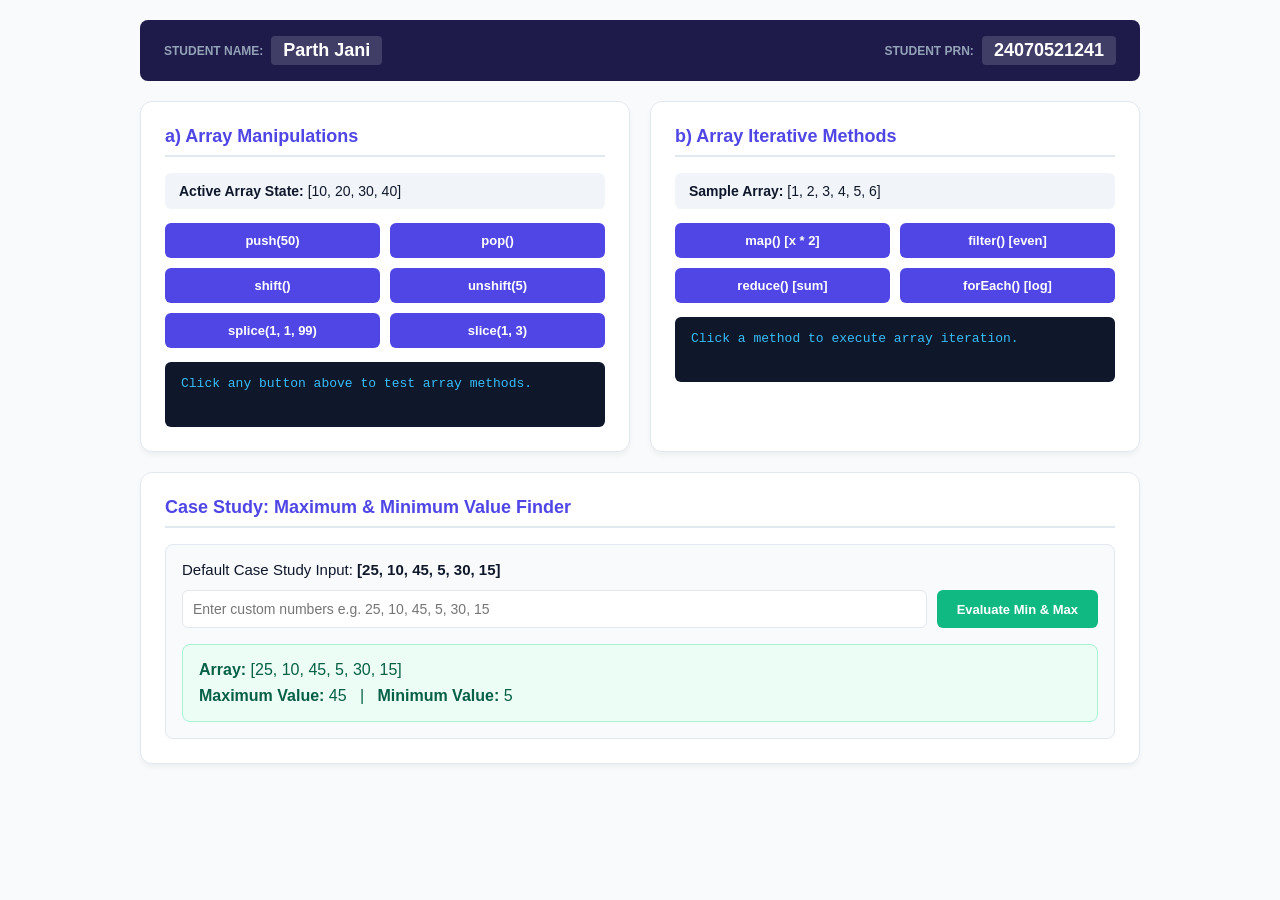
<file: Case-Study/Case Study-5/index.html>
<!DOCTYPE html>
<html lang="en">
<head>
    <meta charset="UTF-8">
    <meta name="viewport" content="width=device-width, initial-scale=1.0">
    <title>JavaScript Arrays and Loops</title>
    <link rel="stylesheet" href="styles.css">
</head>
<body>

<div class="container">
    <!-- Student Header Badge -->
    <header class="profile-header-card full-width">
        <div class="profile-detail">
            <span class="detail-label">STUDENT NAME:</span>
            <span class="detail-value">Parth Jani</span>
        </div>
        <div class="profile-detail">
            <span class="detail-label">STUDENT PRN:</span>
            <span class="detail-value">24070521241</span>
        </div>
    </header>

    <!-- Part A: Basic Array Manipulations -->
    <section class="card">
        <h2>a) Array Manipulations</h2>
        <div class="initial-array-box">
            <strong>Active Array State:</strong> <span id="arrayState">[10, 20, 30, 40]</span>
        </div>
        <div class="btn-grid">
            <button onclick="demoPush()">push(50)</button>
            <button onclick="demoPop()">pop()</button>
            <button onclick="demoShift()">shift()</button>
            <button onclick="demoUnshift(5)">unshift(5)</button>
            <button onclick="demoSplice()">splice(1, 1, 99)</button>
            <button onclick="demoSlice()">slice(1, 3)</button>
        </div>
        <div id="partAOutput" class="output-log">Click any button above to test array methods.</div>
    </section>

    <!-- Part B: Array Iterative Methods -->
    <section class="card">
        <h2>b) Array Iterative Methods</h2>
        <div class="initial-array-box">
            <strong>Sample Array:</strong> <span>[1, 2, 3, 4, 5, 6]</span>
        </div>
        <div class="btn-grid">
            <button onclick="demoMap()">map() [x * 2]</button>
            <button onclick="demoFilter()">filter() [even]</button>
            <button onclick="demoReduce()">reduce() [sum]</button>
            <button onclick="demoForEach()">forEach() [log]</button>
        </div>
        <div id="partBOutput" class="output-log">Click a method to execute array iteration.</div>
    </section>

    <!-- Case Study: Max & Min Value Finder -->
    <section class="card full-width">
        <h2>Case Study: Maximum & Minimum Value Finder</h2>
        <div class="case-study-box">
            <div class="case-row">
                <span>Default Case Study Input:</span>
                <strong id="caseArrayDisplay">[25, 10, 45, 5, 30, 15]</strong>
            </div>
            <div class="input-row">
                <input type="text" id="customNumbers" placeholder="Enter custom numbers e.g. 25, 10, 45, 5, 30, 15">
                <button onclick="calculateMinMax()" class="btn-primary">Evaluate Min & Max</button>
            </div>
            <div id="minMaxResult" class="result-display-card"></div>
        </div>
    </section>
</div>

<script src="script.js"></script>
</body>
</html>
</file>
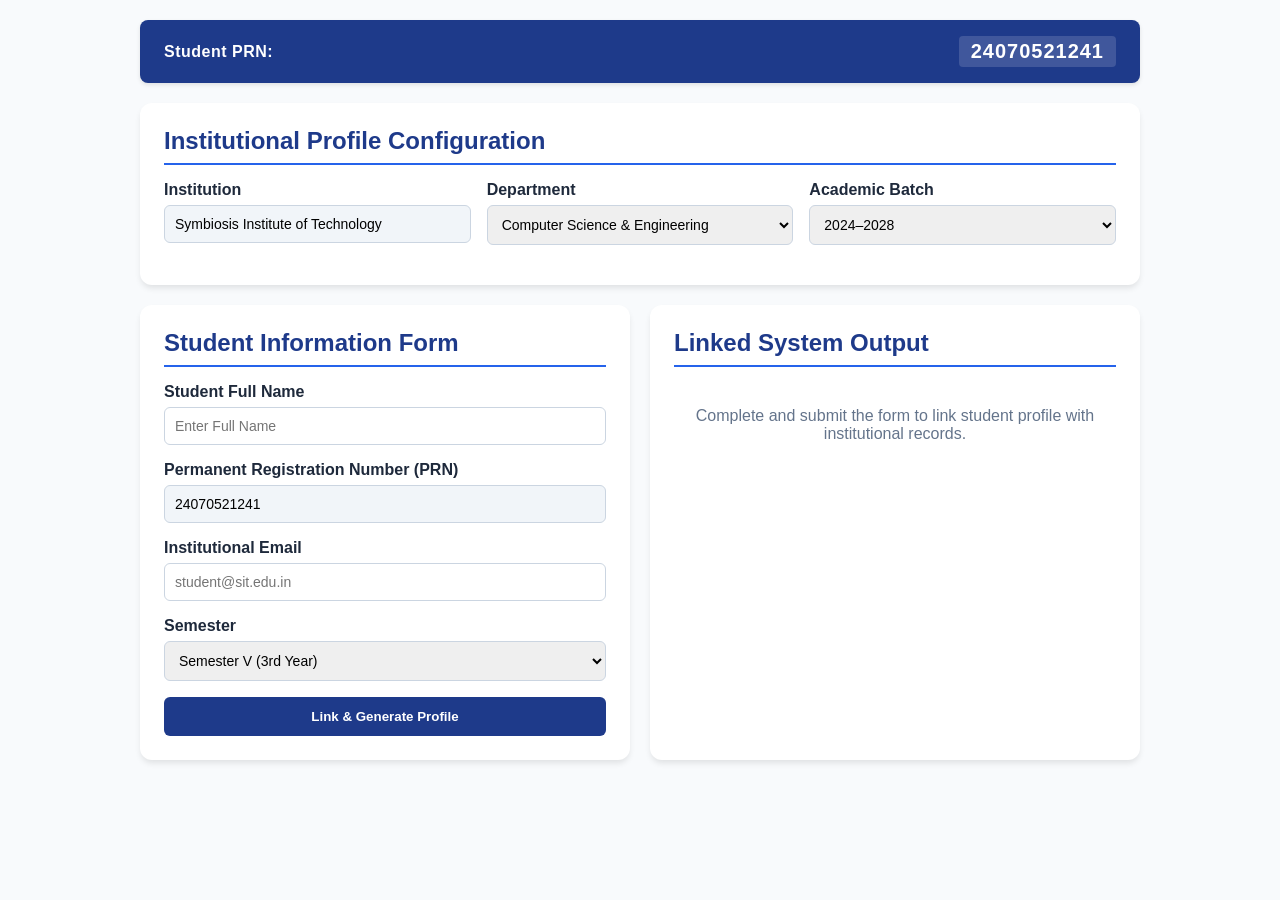
<file: Case-Study/CaseStudy-1/index.html>
<!DOCTYPE html>
<html lang="en">
<head>
    <meta charset="UTF-8">
    <meta name="viewport" content="width=device-width, initial-scale=1.0">
    <title>Interactive Academic Portal</title>
    <link rel="stylesheet" href="styles.css">
</head>
<body>

<div class="container">
    <!-- PRN Identification Box -->
    <div class="prn-badge-card full-width">
        <span class="prn-label">Student PRN:</span>
        <span class="prn-value">24070521241</span>
    </div>

    <!-- Institutional Profile Section -->
    <section class="card full-width">
        <h2>Institutional Profile Configuration</h2>
        <div class="institution-grid">
            <div class="form-group">
                <label for="instName">Institution</label>
                <input type="text" id="instName" value="Symbiosis Institute of Technology" readonly>
            </div>
            <div class="form-group">
                <label for="department">Department</label>
                <select id="department" onchange="AcademicPortal.updateSystem()">
                    <option value="Computer Science & Engineering">Computer Science & Engineering</option>
                    <option value="Information Technology">Information Technology</option>
                    <option value="AI & Machine Learning">AI & Machine Learning</option>
                </select>
            </div>
            <div class="form-group">
                <label for="academicYear">Academic Batch</label>
                <select id="academicYear" onchange="AcademicPortal.updateSystem()">
                    <option value="2024-2028">2024–2028</option>
                    <option value="2023-2027">2023–2027</option>
                </select>
            </div>
        </div>
    </section>

    <!-- Student Data Entry Form -->
    <section class="card">
        <h2>Student Information Form</h2>
        <form id="studentForm" novalidate>
            <div class="form-group">
                <label for="studentName">Student Full Name</label>
                <input type="text" id="studentName" placeholder="Enter Full Name" required>
                <div class="error-msg" id="nameError">Name must contain at least 3 letters.</div>
            </div>

            <div class="form-group">
                <label for="prn">Permanent Registration Number (PRN)</label>
                <input type="text" id="prn" value="24070521241" readonly>
                <div class="error-msg" id="prnError">PRN must be an 11-digit numeric string.</div>
            </div>

            <div class="form-group">
                <label for="email">Institutional Email</label>
                <input type="email" id="email" placeholder="student@sit.edu.in" required>
                <div class="error-msg" id="emailError">Enter a valid institutional email address.</div>
            </div>

            <div class="form-group">
                <label for="semester">Semester</label>
                <select id="semester">
                    <option value="Semester V (3rd Year)">Semester V (3rd Year)</option>
                    <option value="Semester VI (3rd Year)">Semester VI (3rd Year)</option>
                    <option value="Semester VII (4th Year)">Semester VII (4th Year)</option>
                </select>
            </div>

            <button type="submit">Link & Generate Profile</button>
        </form>
    </section>

    <!-- Linked Information Display -->
    <section class="card">
        <h2>Linked System Output</h2>
        <div id="portalOutput">
            <p class="placeholder-text">
                Complete and submit the form to link student profile with institutional records.
            </p>
        </div>
    </section>
</div>

<script src="script.js"></script>
</body>
</html>
</file>
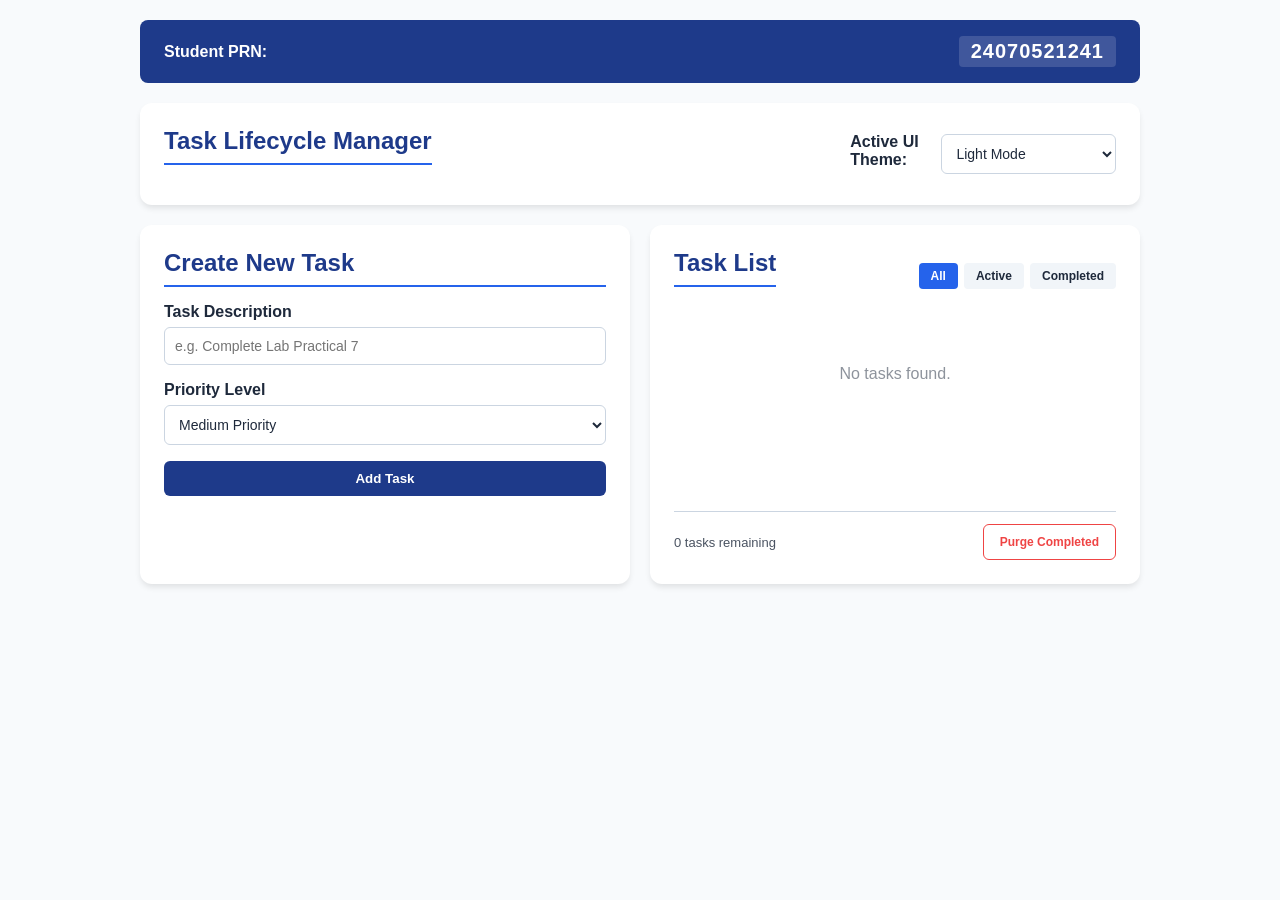
<file: Case-Study/CaseStudy-4/index.html>
<!DOCTYPE html>
<html lang="en" data-theme="light">
<head>
    <meta charset="UTF-8">
    <meta name="viewport" content="width=device-width, initial-scale=1.0">
    <title>Multi-Theme Task Manager</title>
    <link rel="stylesheet" href="style.css">
</head>
<body>

<div class="container">
    <!-- PRN Header Badge -->
    <div class="prn-badge-card full-width">
        <span class="prn-label">Student PRN:</span>
        <span class="prn-value">24070521241</span>
    </div>

    <!-- Theme & Configuration Bar -->
    <section class="card full-width header-bar">
        <h2>Task Lifecycle Manager</h2>
        <div class="theme-selector-group">
            <label for="themeSelect">Active UI Theme:</label>
            <select id="themeSelect">
                <option value="light">Light Mode</option>
                <option value="dark">Dark Slate</option>
                <option value="ocean">Oceanic Blue</option>
            </select>
        </div>
    </section>

    <!-- Task Creation Form -->
    <section class="card">
        <h2>Create New Task</h2>
        <form id="taskForm" novalidate>
            <div class="form-group">
                <label for="taskInput">Task Description</label>
                <input type="text" id="taskInput" placeholder="e.g. Complete Lab Practical 7" required>
                <div class="error-msg" id="taskError">Task description cannot be empty.</div>
            </div>

            <div class="form-group">
                <label for="prioritySelect">Priority Level</label>
                <select id="prioritySelect">
                    <option value="low">Low Priority</option>
                    <option value="medium" selected>Medium Priority</option>
                    <option value="high">High Priority</option>
                </select>
            </div>

            <button type="submit" class="btn-primary">Add Task</button>
        </form>
    </section>

    <!-- Task List & Filtering Section -->
    <section class="card">
        <div class="filter-header">
            <h2>Task List</h2>
            <div class="filter-buttons">
                <button class="filter-btn active" data-filter="all">All</button>
                <button class="filter-btn" data-filter="active">Active</button>
                <button class="filter-btn" data-filter="completed">Completed</button>
            </div>
        </div>

        <!-- Dynamic Task Item Container -->
        <ul id="taskList" class="task-list">
            <!-- Dynamic task items populated via JS -->
        </ul>

        <!-- Action Control Bar -->
        <div class="action-bar">
            <span id="taskCount" class="task-count">0 tasks remaining</span>
            <button id="purgeCompletedBtn" class="btn-danger-outline">Purge Completed</button>
        </div>
    </section>
</div>

<script src="script.js"></script>
</body>
</html>
</file>
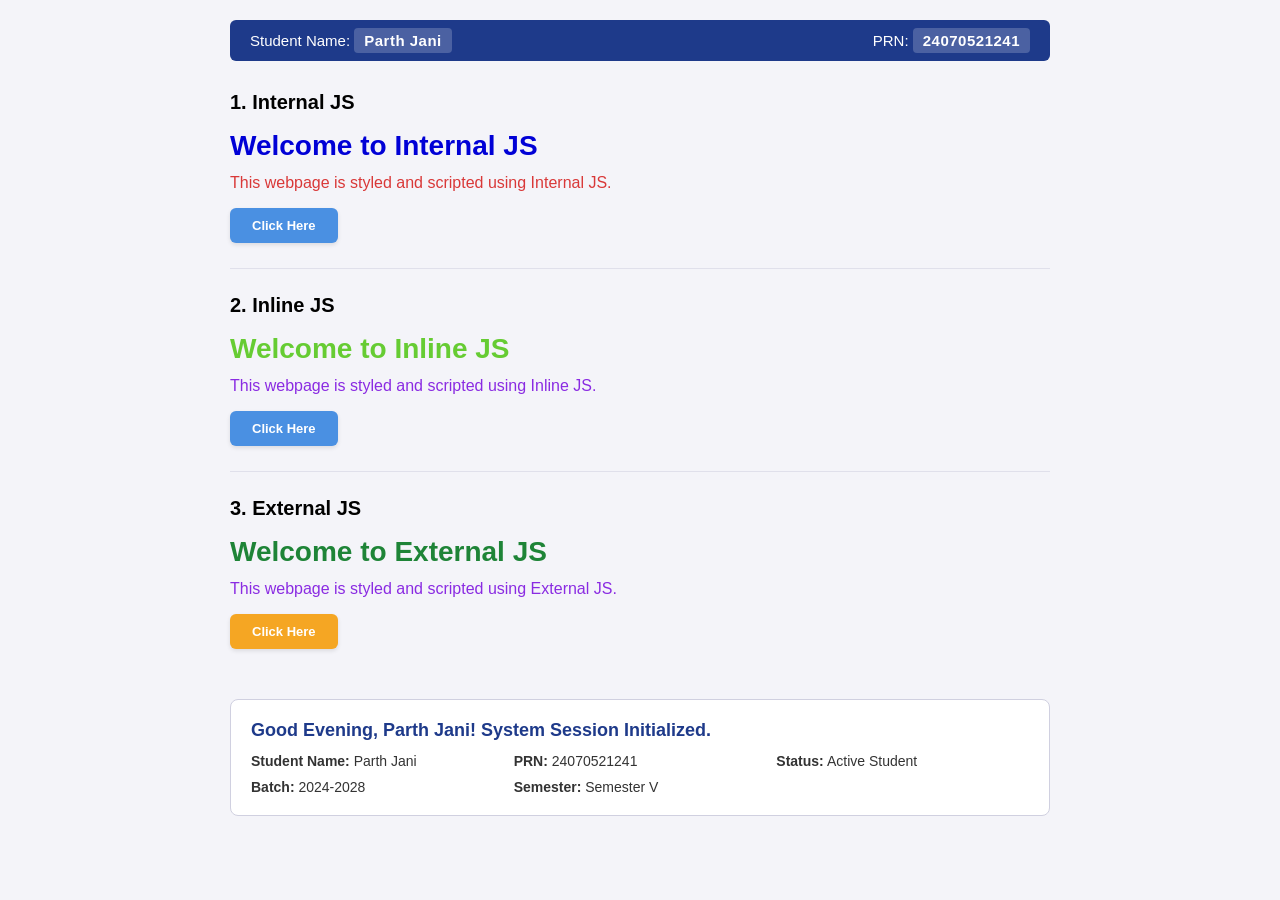
<file: Experiments/Experiment-1(24070521241)/index.html>
<!DOCTYPE html>
<html lang="en">
<head>
    <meta charset="UTF-8">
    <meta name="viewport" content="width=device-width, initial-scale=1.0">
    <title>Practical 1 - JS Execution & Console Methods</title>
    <link rel="stylesheet" href="styles.css">

    <!-- Internal JavaScript -->
    <script>
        console.info("Internal JS loaded in <head>.");
        function handleInternalClick() {
            alert("Internal JS: Executed successfully!");
            console.log("Internal JS Button Clicked.");
        }
    </script>
</head>
<body>

<!-- Student Profile Header Badge -->
<div class="prn-badge-container">
    <div class="prn-badge">
        <span>Student Name: <strong>Parth Jani</strong></span>
        <span>PRN: <strong>24070521241</strong></span>
    </div>
</div>

<div class="main-wrapper">
    <!-- Section 1: Internal JS -->
    <section class="demo-section">
        <h3 class="section-title">1. Internal JS</h3>
        <h1 class="heading-blue">Welcome to Internal JS</h1>
        <p class="text-red">This webpage is styled and scripted using Internal JS.</p>
        <button class="btn-blue" onclick="handleInternalClick()">Click Here</button>
    </section>

    <!-- Section 2: Inline JS -->
    <section class="demo-section">
        <h3 class="section-title">2. Inline JS</h3>
        <h1 class="heading-lime">Welcome to Inline JS</h1>
        <p class="text-purple">This webpage is styled and scripted using Inline JS.</p>
        <button class="btn-blue" onclick="alert('Inline JS: Triggered directly from HTML attribute!'); console.log('Inline JS triggered.');">Click Here</button>
    </section>

    <!-- Section 3: External JS -->
    <section class="demo-section no-border">
        <h3 class="section-title">3. External JS</h3>
        <h1 class="heading-green">Welcome to External JS</h1>
        <p class="text-purple">This webpage is styled and scripted using External JS.</p>
        <button class="btn-orange" id="externalBtn">Click Here</button>
    </section>

    <!-- User Information & Welcome Display Card -->
    <section class="user-info-card">
        <div id="welcomeBanner" class="welcome-text"></div>
        <div id="userInfoDisplay" class="info-grid"></div>
    </section>
</div>

<!-- External JavaScript Link -->
<script src="script.js"></script>
</body>
</html>
</file>
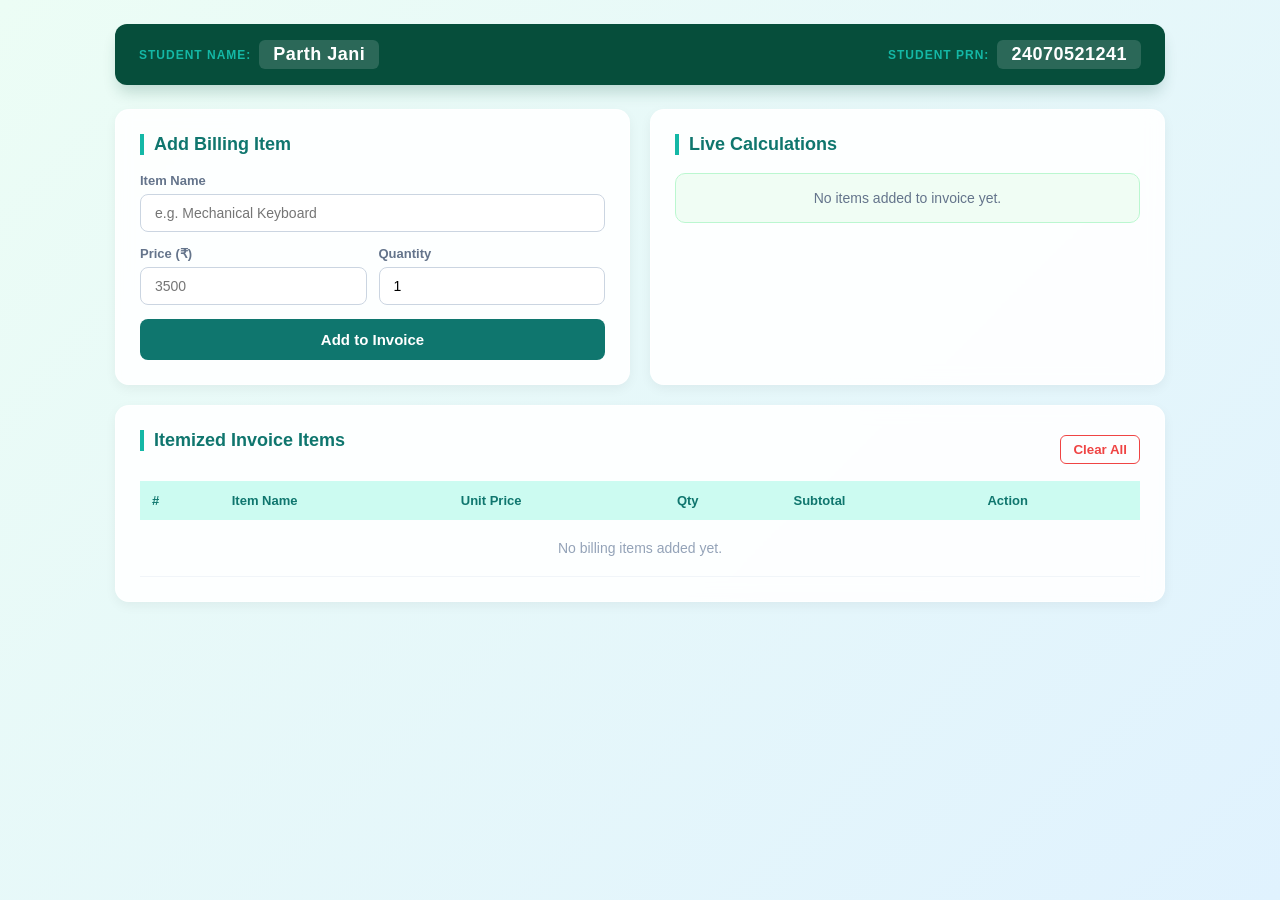
<file: Experiments/Experiment-2(24070521241)/index.html>
<!DOCTYPE html>
<html lang="en">
<head>
    <meta charset="UTF-8">
    <meta name="viewport" content="width=device-width, initial-scale=1.0">
    <title>Practical 2 - ES6 Features & Billing Calculator</title>
    <link rel="stylesheet" href="styles.css">
</head>
<body>

<div class="app-wrapper">
    <!-- Student Profile Header -->
    <header class="profile-header-card">
        <div class="profile-detail">
            <span class="detail-label">STUDENT NAME:</span>
            <span class="detail-value">Parth Jani</span>
        </div>
        <div class="profile-detail">
            <span class="detail-label">STUDENT PRN:</span>
            <span class="detail-value">24070521241</span>
        </div>
    </header>

    <main class="grid-container">
        <!-- Input Form Card -->
        <section class="glass-card">
            <h2 class="card-title">Add Billing Item</h2>
            <form id="billingForm">
                <div class="input-group">
                    <label for="itemName">Item Name</label>
                    <input type="text" id="itemName" placeholder="e.g. Mechanical Keyboard" required>
                </div>

                <div class="input-row">
                    <div class="input-group">
                        <label for="itemPrice">Price (₹)</label>
                        <input type="number" id="itemPrice" min="0.01" step="0.01" placeholder="3500" required>
                    </div>

                    <div class="input-group">
                        <label for="itemQty">Quantity</label>
                        <input type="number" id="itemQty" min="1" value="1" required>
                    </div>
                </div>

                <button type="submit" class="accent-btn">Add to Invoice</button>
            </form>
        </section>

        <!-- Billing Summary & Breakdown -->
        <section class="glass-card">
            <h2 class="card-title">Live Calculations</h2>
            <div id="summaryDisplay" class="summary-box">
                <p class="empty-notice">No items added to invoice yet.</p>
            </div>
        </section>

        <!-- Itemized Cart Table -->
        <section class="glass-card full-width">
            <div class="table-header">
                <h2 class="card-title">Itemized Invoice Items</h2>
                <button id="clearAllBtn" class="clear-btn">Clear All</button>
            </div>

            <div class="table-wrapper">
                <table class="custom-table">
                    <thead>
                    <tr>
                        <th>#</th>
                        <th>Item Name</th>
                        <th>Unit Price</th>
                        <th>Qty</th>
                        <th>Subtotal</th>
                        <th>Action</th>
                    </tr>
                    </thead>
                    <tbody id="cartItemsBody">
                    <!-- Items rendered dynamically -->
                    </tbody>
                </table>
            </div>
        </section>
    </main>
</div>

<script src="script.js"></script>
</body>
</html>
</file>
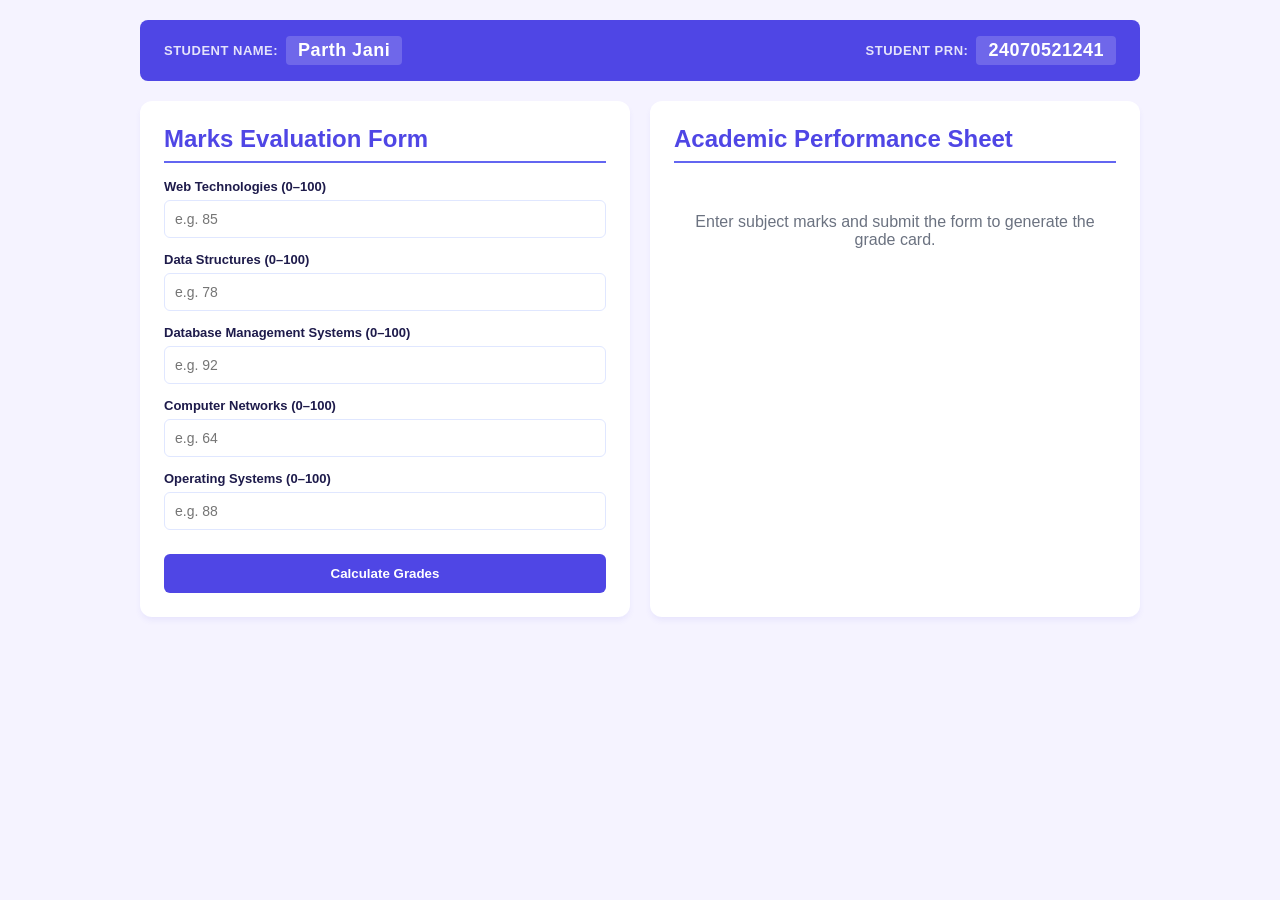
<file: Experiments/Experiment-3(24070521241)/index.html>
<!DOCTYPE html>
<html lang="en">
<head>
    <meta charset="UTF-8">
    <meta name="viewport" content="width=device-width, initial-scale=1.0">
    <title>Practical 3 - Grade Evaluation System</title>
    <link rel="stylesheet" href="styles.css">
</head>
<body>

<div class="container">
    <!-- Student Details Header Badge -->
    <div class="profile-header-card full-width">
        <div class="profile-detail">
            <span class="detail-label">STUDENT NAME:</span>
            <span class="detail-value">Parth Jani</span>
        </div>
        <div class="profile-detail">
            <span class="detail-label">STUDENT PRN:</span>
            <span class="detail-value">24070521241</span>
        </div>
    </div>

    <!-- Student Marks Entry Form -->
    <section class="card">
        <h2>Marks Evaluation Form</h2>
        <form id="gradeForm" novalidate>
            <div class="form-group">
                <label for="sub1">Web Technologies (0–100)</label>
                <input type="number" id="sub1" class="mark-input" min="0" max="100" placeholder="e.g. 85" required>
                <div class="error-msg">Please enter valid marks between 0 and 100.</div>
            </div>

            <div class="form-group">
                <label for="sub2">Data Structures (0–100)</label>
                <input type="number" id="sub2" class="mark-input" min="0" max="100" placeholder="e.g. 78" required>
                <div class="error-msg">Please enter valid marks between 0 and 100.</div>
            </div>

            <div class="form-group">
                <label for="sub3">Database Management Systems (0–100)</label>
                <input type="number" id="sub3" class="mark-input" min="0" max="100" placeholder="e.g. 92" required>
                <div class="error-msg">Please enter valid marks between 0 and 100.</div>
            </div>

            <div class="form-group">
                <label for="sub4">Computer Networks (0–100)</label>
                <input type="number" id="sub4" class="mark-input" min="0" max="100" placeholder="e.g. 64" required>
                <div class="error-msg">Please enter valid marks between 0 and 100.</div>
            </div>

            <div class="form-group">
                <label for="sub5">Operating Systems (0–100)</label>
                <input type="number" id="sub5" class="mark-input" min="0" max="100" placeholder="e.g. 88" required>
                <div class="error-msg">Please enter valid marks between 0 and 100.</div>
            </div>

            <button type="submit" class="btn-primary">Calculate Grades</button>
        </form>
    </section>

    <!-- Evaluation Results Output -->
    <section class="card">
        <h2>Academic Performance Sheet</h2>
        <div id="gradeOutput">
            <p class="placeholder-text">Enter subject marks and submit the form to generate the grade card.</p>
        </div>
    </section>
</div>

<script src="script.js"></script>
</body>
</html>
</file>
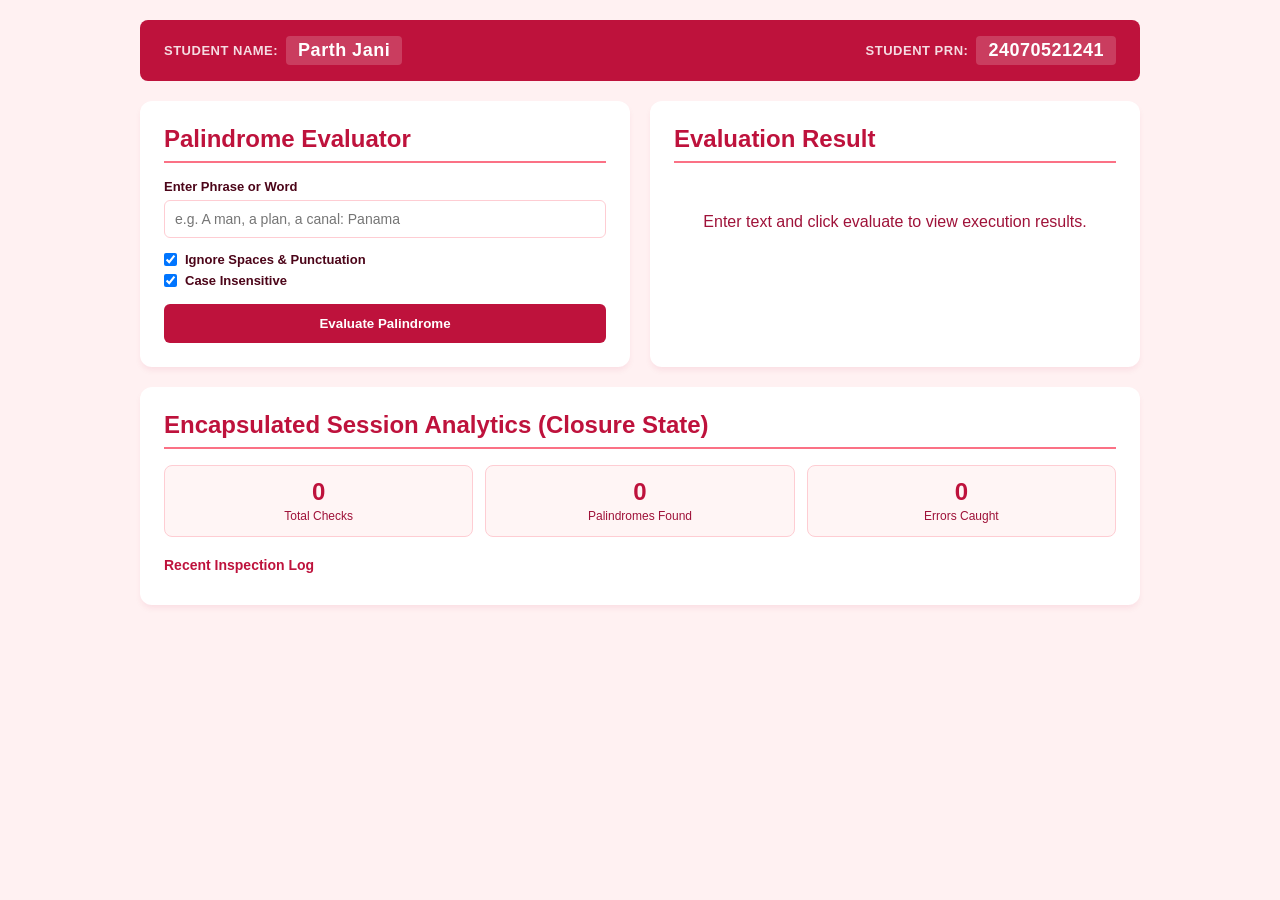
<file: Experiments/Experiment-4(24070521241)/index.html>
<!DOCTYPE html>
<html lang="en">
<head>
    <meta charset="UTF-8">
    <meta name="viewport" content="width=device-width, initial-scale=1.0">
    <title>Practical 4 - Palindrome Checker & JS Core Mechanics</title>
    <link rel="stylesheet" href="styles.css">
</head>
<body>

<div class="container">
    <!-- Student Details Header Badge -->
    <div class="profile-header-card full-width">
        <div class="profile-detail">
            <span class="detail-label">STUDENT NAME:</span>
            <span class="detail-value">Parth Jani</span>
        </div>
        <div class="profile-detail">
            <span class="detail-label">STUDENT PRN:</span>
            <span class="detail-value">24070521241</span>
        </div>
    </div>

    <!-- Palindrome Input Form -->
    <section class="card">
        <h2>Palindrome Evaluator</h2>
        <form id="palindromeForm" novalidate>
            <div class="form-group">
                <label for="textInput">Enter Phrase or Word</label>
                <input type="text" id="textInput" placeholder="e.g. A man, a plan, a canal: Panama" required>
            </div>

            <div class="options-group">
                <label class="checkbox-label">
                    <input type="checkbox" id="ignoreSpace" checked> Ignore Spaces & Punctuation
                </label>
                <label class="checkbox-label">
                    <input type="checkbox" id="ignoreCase" checked> Case Insensitive
                </label>
            </div>

            <button type="submit" class="btn-primary">Evaluate Palindrome</button>
        </form>
    </section>

    <!-- Inspection Output & Try-Catch Log -->
    <section class="card">
        <h2>Evaluation Result</h2>
        <div id="outputDisplay">
            <p class="placeholder-text">Enter text and click evaluate to view execution results.</p>
        </div>
    </section>

    <!-- Closure Analytics Display -->
    <section class="card full-width">
        <h2>Encapsulated Session Analytics (Closure State)</h2>
        <div class="analytics-grid">
            <div class="stat-box">
                <span class="stat-value" id="statTotal">0</span>
                <span class="stat-label">Total Checks</span>
            </div>
            <div class="stat-box">
                <span class="stat-value" id="statPalindromes">0</span>
                <span class="stat-label">Palindromes Found</span>
            </div>
            <div class="stat-box">
                <span class="stat-value" id="statErrors">0</span>
                <span class="stat-label">Errors Caught</span>
            </div>
        </div>

        <div class="history-container">
            <h3>Recent Inspection Log</h3>
            <ul id="historyList" class="history-list">
                <!-- Dynamically updated via Closure -->
            </ul>
        </div>
    </section>
</div>

<script src="script.js"></script>
</body>
</html>
</file>
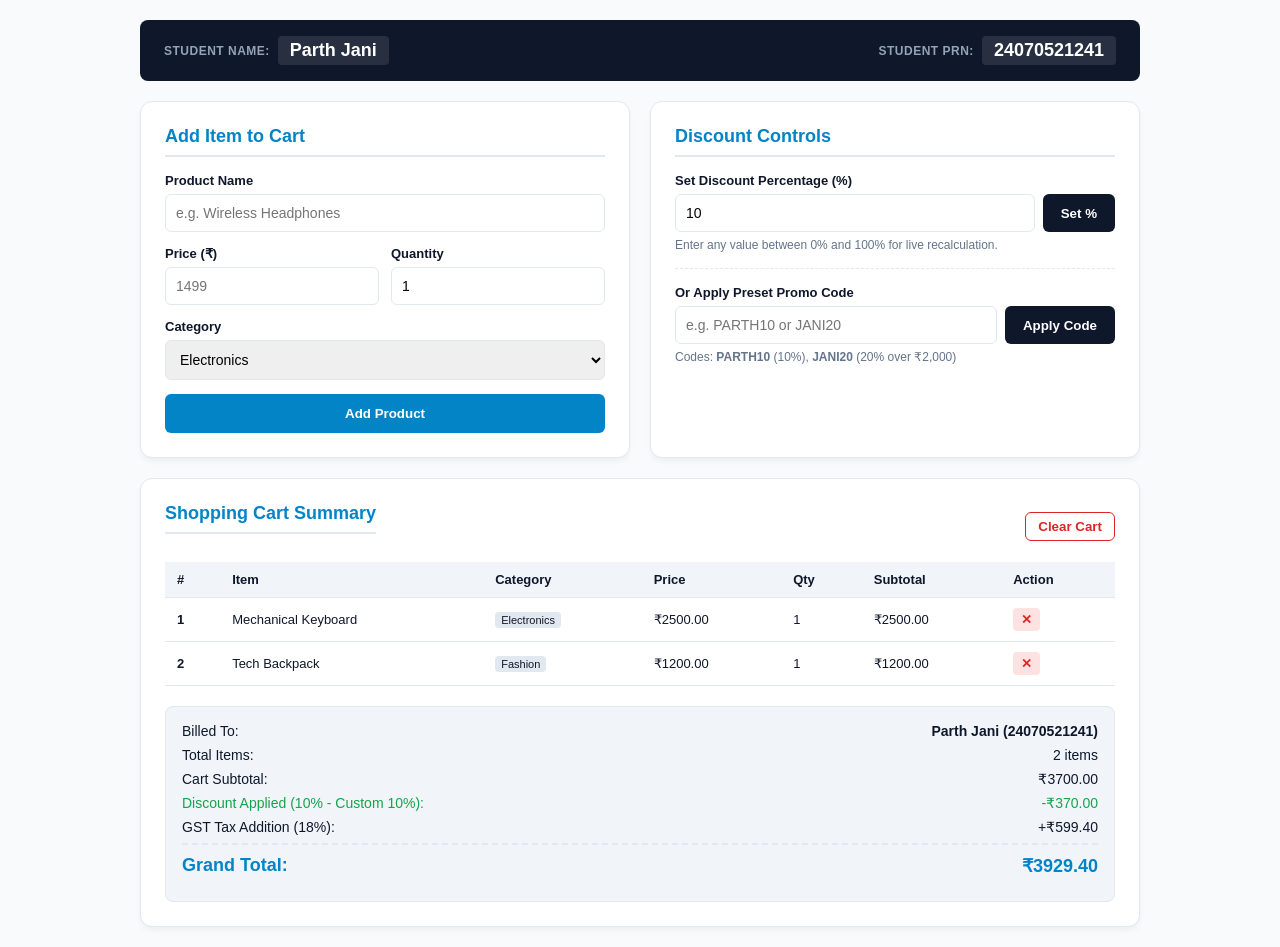
<file: Experiments/Experiment-5(24070521241)/index.html>
<!DOCTYPE html>
<html lang="en">
<head>
    <meta charset="UTF-8">
    <meta name="viewport" content="width=device-width, initial-scale=1.0">
    <title>Cart Calculator - Array Methods & Dynamic Discounting</title>
    <link rel="stylesheet" href="styles.css">
</head>
<body>

<div class="container">
    <!-- Student Header Badge -->
    <header class="profile-header-card full-width">
        <div class="profile-detail">
            <span class="detail-label">STUDENT NAME:</span>
            <span class="detail-value">Parth Jani</span>
        </div>
        <div class="profile-detail">
            <span class="detail-label">STUDENT PRN:</span>
            <span class="detail-value">24070521241</span>
        </div>
    </header>

    <!-- Product Input Form -->
    <section class="card">
        <h2>Add Item to Cart</h2>
        <form id="productForm">
            <div class="form-group">
                <label for="itemName">Product Name</label>
                <input type="text" id="itemName" placeholder="e.g. Wireless Headphones" required>
            </div>

            <div class="form-row">
                <div class="form-group">
                    <label for="itemPrice">Price (₹)</label>
                    <input type="number" id="itemPrice" min="1" step="0.01" placeholder="1499" required>
                </div>
                <div class="form-group">
                    <label for="itemQty">Quantity</label>
                    <input type="number" id="itemQty" min="1" value="1" required>
                </div>
            </div>

            <div class="form-group">
                <label for="itemCategory">Category</label>
                <select id="itemCategory">
                    <option value="Electronics">Electronics</option>
                    <option value="Fashion">Fashion</option>
                    <option value="Books">Books</option>
                    <option value="Groceries">Groceries</option>
                </select>
            </div>

            <button type="submit" class="btn-primary">Add Product</button>
        </form>
    </section>

    <!-- Dynamic Discount Controls -->
    <section class="card">
        <h2>Discount Controls</h2>

        <!-- Direct Discount Percentage Input -->
        <div class="form-group">
            <label for="discountPercentInput">Set Discount Percentage (%)</label>
            <div class="input-inline">
                <input type="number" id="discountPercentInput" min="0" max="100" value="10" placeholder="e.g. 15">
                <button type="button" id="applyPercentBtn" class="btn-secondary">Set %</button>
            </div>
            <small class="hint-text">Enter any value between 0% and 100% for live recalculation.</small>
        </div>

        <hr class="divider">

        <!-- Optional Promo Code Preset -->
        <div class="form-group">
            <label for="couponInput">Or Apply Preset Promo Code</label>
            <div class="input-inline">
                <input type="text" id="couponInput" placeholder="e.g. PARTH10 or JANI20">
                <button type="button" id="applyCouponBtn" class="btn-secondary">Apply Code</button>
            </div>
            <small class="hint-text">Codes: <strong>PARTH10</strong> (10%), <strong>JANI20</strong> (20% over ₹2,000)</small>
        </div>

        <div id="couponMessage" class="coupon-status"></div>
    </section>

    <!-- Cart Table & Summary Display -->
    <section class="card full-width">
        <div class="table-header">
            <h2>Shopping Cart Summary</h2>
            <button id="clearCartBtn" class="btn-danger-outline">Clear Cart</button>
        </div>

        <div class="table-wrapper">
            <table class="cart-table">
                <thead>
                <tr>
                    <th>#</th>
                    <th>Item</th>
                    <th>Category</th>
                    <th>Price</th>
                    <th>Qty</th>
                    <th>Subtotal</th>
                    <th>Action</th>
                </tr>
                </thead>
                <tbody id="cartTableBody">
                <!-- Dynamically generated using Array.map -->
                </tbody>
            </table>
        </div>

        <!-- Calculated Totals -->
        <div id="cartSummaryBlock" class="summary-block">
            <!-- Dynamically generated using Array.reduce -->
        </div>
    </section>
</div>

<script src="script.js"></script>
</body>
</html>
</file>
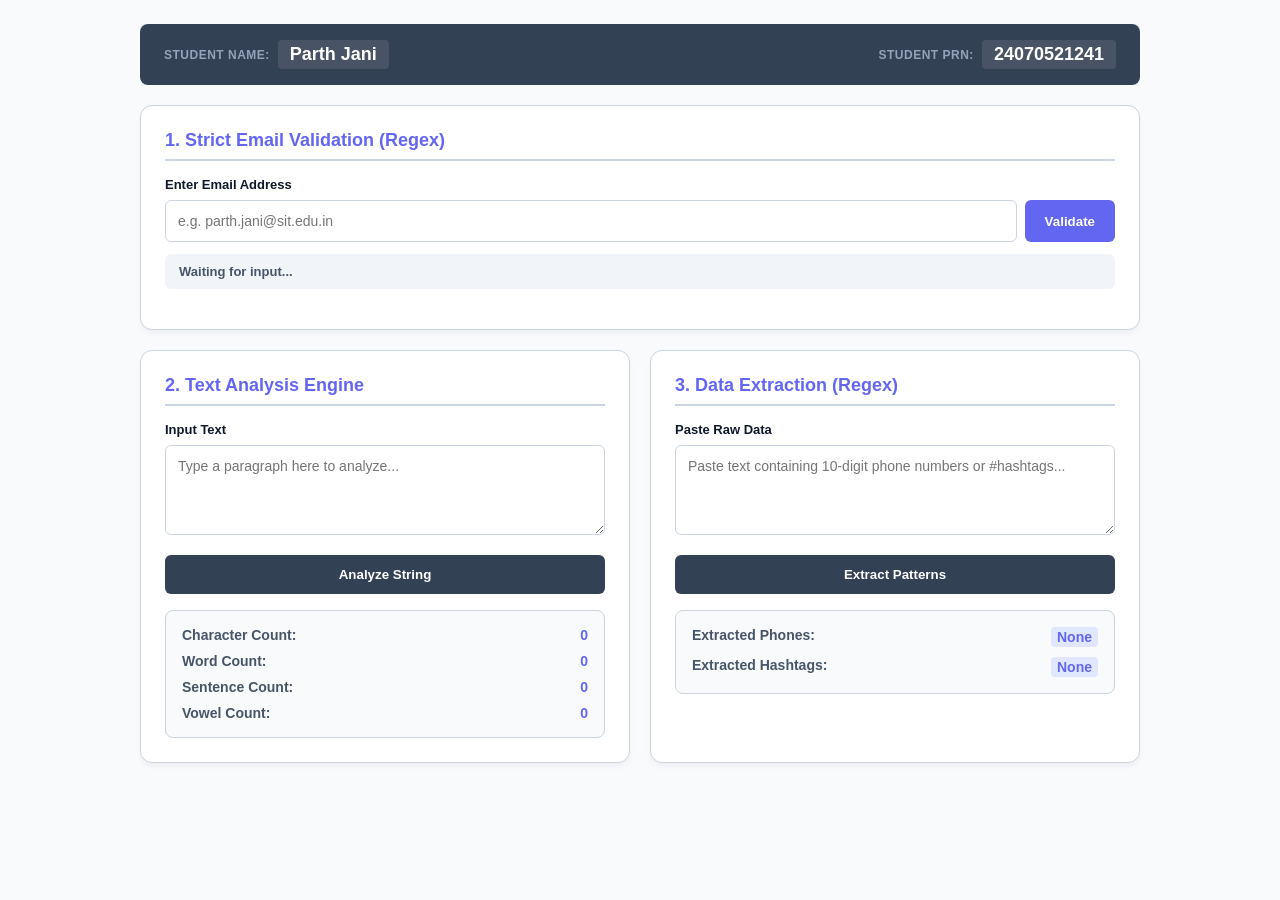
<file: Experiments/Experiment-6(24070521241)/index.html>
<!DOCTYPE html>
<html lang="en">
<head>
    <meta charset="UTF-8">
    <meta name="viewport" content="width=device-width, initial-scale=1.0">
    <title>String Functions & Regex Processor</title>
    <style>
        :root {
            --primary: #6366f1;
            --primary-hover: #4f46e5;
            --secondary: #334155;
            --bg: #f8fafc;
            --card-bg: #ffffff;
            --text: #0f172a;
            --border: #cbd5e1;
            --success: #16a34a;
            --danger: #dc2626;
        }

        * {
            box-sizing: border-box;
            margin: 0;
            padding: 0;
            font-family: 'Segoe UI', Tahoma, Geneva, Verdana, sans-serif;
        }

        body {
            background-color: var(--bg);
            color: var(--text);
            padding: 24px;
        }

        .container {
            max-width: 1000px;
            margin: 0 auto;
            display: grid;
            grid-template-columns: 1fr 1fr;
            gap: 20px;
        }

        @media (max-width: 768px) {
            .container { grid-template-columns: 1fr; }
        }

        .full-width { grid-column: 1 / -1; }

        .card {
            background: var(--card-bg);
            border: 1px solid var(--border);
            padding: 24px;
            border-radius: 12px;
            box-shadow: 0 4px 6px -1px rgba(0, 0, 0, 0.05);
        }

        /* Profile Header Badge */
        .profile-header-card {
            background: var(--secondary);
            color: #ffffff;
            padding: 16px 24px;
            border-radius: 8px;
            display: flex;
            justify-content: space-between;
            align-items: center;
            flex-wrap: wrap;
            gap: 12px;
        }

        .profile-detail { display: flex; align-items: center; gap: 8px; }
        .detail-label { font-size: 12px; font-weight: 600; color: #94a3b8; letter-spacing: 0.5px; }
        .detail-value { font-size: 18px; font-weight: 700; background: rgba(255, 255, 255, 0.1); padding: 4px 12px; border-radius: 4px; }

        h2 {
            color: var(--primary);
            font-size: 18px;
            margin-bottom: 16px;
            border-bottom: 2px solid var(--border);
            padding-bottom: 8px;
        }

        .form-group { margin-bottom: 16px; }
        label { display: block; margin-bottom: 8px; font-size: 13px; font-weight: 600; }

        input[type="text"], textarea {
            width: 100%;
            padding: 12px;
            border: 1px solid var(--border);
            border-radius: 6px;
            font-size: 14px;
            resize: vertical;
        }

        input:focus, textarea:focus {
            outline: none;
            border-color: var(--primary);
            box-shadow: 0 0 0 3px rgba(99, 102, 241, 0.15);
        }

        .input-inline { display: flex; gap: 8px; }

        .btn-primary {
            background: var(--primary);
            color: white;
            border: none;
            padding: 10px 20px;
            border-radius: 6px;
            cursor: pointer;
            font-weight: 600;
        }
        .btn-primary:hover { background: var(--primary-hover); }

        .btn-secondary {
            background: var(--secondary);
            color: white;
            border: none;
            padding: 12px 20px;
            border-radius: 6px;
            cursor: pointer;
            font-weight: 600;
            width: 100%;
        }

        .mt-3 { margin-top: 16px; }

        .status-badge {
            margin-top: 12px;
            padding: 10px 14px;
            border-radius: 6px;
            font-size: 13px;
            font-weight: 600;
            background: #f1f5f9;
            color: #475569;
        }
        .status-badge.valid { background: #dcfce7; color: var(--success); }
        .status-badge.invalid { background: #fee2e2; color: var(--danger); }

        .result-box {
            background: #f8fafc;
            border: 1px solid var(--border);
            padding: 16px;
            border-radius: 8px;
        }

        .stat-row {
            display: flex;
            justify-content: space-between;
            margin-bottom: 10px;
            font-size: 14px;
        }
        .stat-row:last-child { margin-bottom: 0; }
        .stat-row span:first-child { font-weight: 600; color: #475569; }
        .stat-row span:last-child { font-weight: 700; color: var(--primary); }

        .highlight-data {
            background: #e0e7ff;
            padding: 2px 6px;
            border-radius: 4px;
            word-break: break-all;
        }
    </style>
</head>
<body>

<div class="container">
    <!-- Student Header Badge -->
    <header class="profile-header-card full-width">
        <div class="profile-detail">
            <span class="detail-label">STUDENT NAME:</span>
            <span class="detail-value">Parth Jani</span>
        </div>
        <div class="profile-detail">
            <span class="detail-label">STUDENT PRN:</span>
            <span class="detail-value">24070521241</span>
        </div>
    </header>

    <!-- 1. Email Validation Section -->
    <section class="card full-width">
        <h2>1. Strict Email Validation (Regex)</h2>
        <div class="form-group">
            <label for="emailInput">Enter Email Address</label>
            <div class="input-inline">
                <input type="text" id="emailInput" placeholder="e.g. parth.jani@sit.edu.in">
                <button type="button" id="validateEmailBtn" class="btn-primary">Validate</button>
            </div>
            <div id="emailResult" class="status-badge">Waiting for input...</div>
        </div>
    </section>

    <!-- 2. Text Analysis Section (String Functions) -->
    <section class="card">
        <h2>2. Text Analysis Engine</h2>
        <div class="form-group">
            <label for="analyzeText">Input Text</label>
            <textarea id="analyzeText" rows="4" placeholder="Type a paragraph here to analyze..."></textarea>
        </div>
        <button type="button" id="analyzeBtn" class="btn-secondary">Analyze String</button>

        <div id="analysisResult" class="result-box mt-3">
            <div class="stat-row"><span>Character Count:</span> <span id="charCount">0</span></div>
            <div class="stat-row"><span>Word Count:</span> <span id="wordCount">0</span></div>
            <div class="stat-row"><span>Sentence Count:</span> <span id="sentenceCount">0</span></div>
            <div class="stat-row"><span>Vowel Count:</span> <span id="vowelCount">0</span></div>
        </div>
    </section>

    <!-- 3. Data Extraction Section (Regex matching) -->
    <section class="card">
        <h2>3. Data Extraction (Regex)</h2>
        <div class="form-group">
            <label for="extractText">Paste Raw Data</label>
            <textarea id="extractText" rows="4" placeholder="Paste text containing 10-digit phone numbers or #hashtags..."></textarea>
        </div>
        <button type="button" id="extractBtn" class="btn-secondary">Extract Patterns</button>

        <div class="result-box mt-3">
            <div class="stat-row">
                <span>Extracted Phones:</span>
                <span id="phoneResult" class="highlight-data">None</span>
            </div>
            <div class="stat-row">
                <span>Extracted Hashtags:</span>
                <span id="hashtagResult" class="highlight-data">None</span>
            </div>
        </div>
    </section>
</div>

<script>
    const RegexStringEngine = (() => {
        const DOM = {
            emailInput: document.getElementById('emailInput'),
            validateEmailBtn: document.getElementById('validateEmailBtn'),
            emailResult: document.getElementById('emailResult'),

            analyzeText: document.getElementById('analyzeText'),
            analyzeBtn: document.getElementById('analyzeBtn'),
            charCount: document.getElementById('charCount'),
            wordCount: document.getElementById('wordCount'),
            sentenceCount: document.getElementById('sentenceCount'),
            vowelCount: document.getElementById('vowelCount'),

            extractText: document.getElementById('extractText'),
            extractBtn: document.getElementById('extractBtn'),
            phoneResult: document.getElementById('phoneResult'),
            hashtagResult: document.getElementById('hashtagResult')
        };

        const validateEmailFormat = () => {
            const email = DOM.emailInput.value.trim();
            const emailPattern = /^[a-zA-Z0-9._%+-]+@[a-zA-Z0-9.-]+\.[a-zA-Z]{2,}$/;

            if (email === "") {
                DOM.emailResult.textContent = "Please enter an email address.";
                DOM.emailResult.className = "status-badge";
                return;
            }

            const isValid = emailPattern.test(email);

            if (isValid) {
                DOM.emailResult.textContent = "✓ Valid Email Format";
                DOM.emailResult.className = "status-badge valid";
            } else {
                DOM.emailResult.textContent = "✗ Invalid Email Format";
                DOM.emailResult.className = "status-badge invalid";
            }
        };

        const performTextAnalysis = () => {
            const text = DOM.analyzeText.value;
            const trimmedText = text.trim();
            const charCount = trimmedText.length;

            const wordCount = trimmedText === "" ? 0 : trimmedText.split(/\s+/).length;
            const sentences = trimmedText.split(/[.!?]+/).filter(Boolean);
            const sentenceCount = trimmedText === "" ? 0 : sentences.length;

            const vowels = trimmedText.match(/[aeiou]/gi);
            const vowelCount = vowels ? vowels.length : 0;

            DOM.charCount.textContent = charCount;
            DOM.wordCount.textContent = wordCount;
            DOM.sentenceCount.textContent = sentenceCount;
            DOM.vowelCount.textContent = vowelCount;
        };

        const extractPatterns = () => {
            const text = DOM.extractText.value;
            const phoneRegex = /\b\d{10}\b/g;
            const hashtagRegex = /#\w+/g;

            const foundPhones = text.match(phoneRegex);
            const foundHashtags = text.match(hashtagRegex);

            DOM.phoneResult.textContent = foundPhones ? foundPhones.join(', ') : "No phones found";
            DOM.hashtagResult.textContent = foundHashtags ? foundHashtags.join('  ') : "No hashtags found";
        };

        return {
            init: () => {
                DOM.validateEmailBtn.addEventListener('click', validateEmailFormat);
                DOM.analyzeBtn.addEventListener('click', performTextAnalysis);
                DOM.extractBtn.addEventListener('click', extractPatterns);
            }
        };
    })();

    document.addEventListener('DOMContentLoaded', RegexStringEngine.init);
</script>
</body>
</html>
</file>
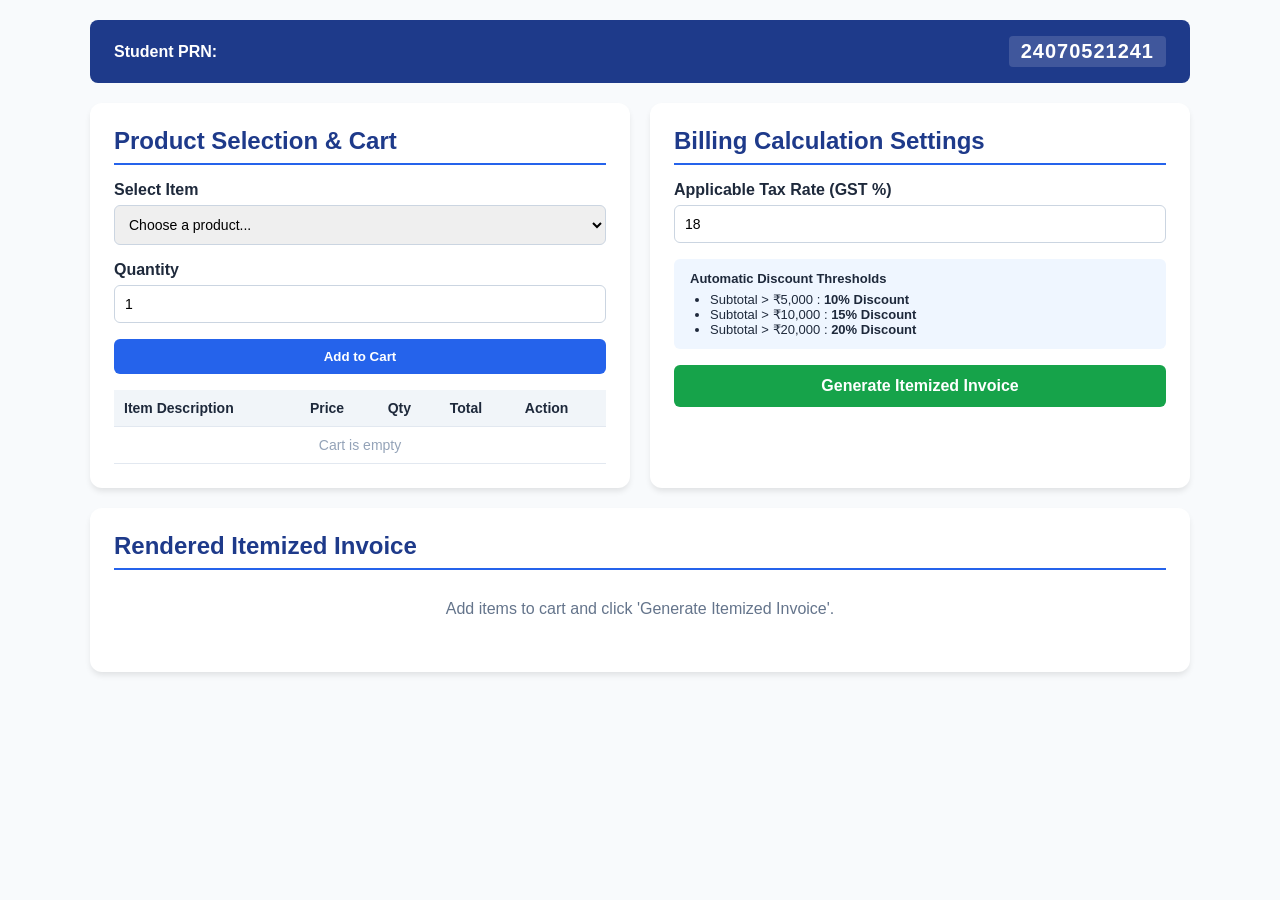
<file: Case-Study/CaseStudy-2/bill.html>
<!DOCTYPE html>
<html lang="en">
<head>
    <meta charset="UTF-8">
    <meta name="viewport" content="width=device-width, initial-scale=1.0">
    <title>E-Commerce Billing Engine</title>
    <link rel="stylesheet" href="styles.css">
</head>
<body>

<div class="container">
    <!-- PRN Header Badge -->
    <div class="prn-badge-card full-width">
        <span class="prn-label">Student PRN:</span>
        <span class="prn-value">24070521241</span>
    </div>

    <!-- Product Selection & Quantity Form -->
    <section class="card">
        <h2>Product Selection & Cart</h2>

        <form id="addItemForm" class="form-grid">
            <div class="form-group">
                <label for="productSelect">Select Item</label>
                <select id="productSelect" required>
                    <option value="" disabled selected>Choose a product...</option>
                    <option value="Wireless Headphones" data-price="1200">Wireless Headphones (₹1200)</option>
                    <option value="Mechanical Keyboard" data-price="3500">Mechanical Keyboard (₹3500)</option>
                    <option value="Ergonomic Mouse" data-price="1500">Ergonomic Mouse (₹1500)</option>
                    <option value="USB-C Docking Station" data-price="2800">USB-C Docking Station (₹2800)</option>
                    <option value="HD Web Camera" data-price="2200">HD Web Camera (₹2200)</option>
                </select>
            </div>

            <div class="form-group">
                <label for="productQty">Quantity</label>
                <input type="number" id="productQty" min="1" max="100" value="1" required>
            </div>

            <button type="submit" class="btn-primary">Add to Cart</button>
        </form>

        <!-- Dynamic Cart Table -->
        <table class="cart-table">
            <thead>
            <tr>
                <th>Item Description</th>
                <th>Price</th>
                <th>Qty</th>
                <th>Total</th>
                <th>Action</th>
            </tr>
            </thead>
            <tbody id="cartTableBody">
            <!-- Cart items populated via JS -->
            </tbody>
        </table>
    </section>

    <!-- Real-time Summary & Settings -->
    <section class="card">
        <h2>Billing Calculation Settings</h2>

        <div class="form-group">
            <label for="taxRate">Applicable Tax Rate (GST %)</label>
            <input type="number" id="taxRate" value="18" min="0" max="50" step="0.5">
        </div>

        <div class="discount-rules-box">
            <h4>Automatic Discount Thresholds</h4>
            <ul>
                <li>Subtotal &gt; ₹5,000 : <strong>10% Discount</strong></li>
                <li>Subtotal &gt; ₹10,000 : <strong>15% Discount</strong></li>
                <li>Subtotal &gt; ₹20,000 : <strong>20% Discount</strong></li>
            </ul>
        </div>

        <button id="generateInvoiceBtn" class="btn-success">Generate Itemized Invoice</button>
    </section>

    <!-- Itemized Invoice Display -->
    <section class="card full-width">
        <h2>Rendered Itemized Invoice</h2>
        <div id="invoiceOutput" class="invoice-container">
            <p class="placeholder-text">Add items to cart and click 'Generate Itemized Invoice'.</p>
        </div>
    </section>
</div>

<script src="script.js"></script>
</body>
</html>
</file>
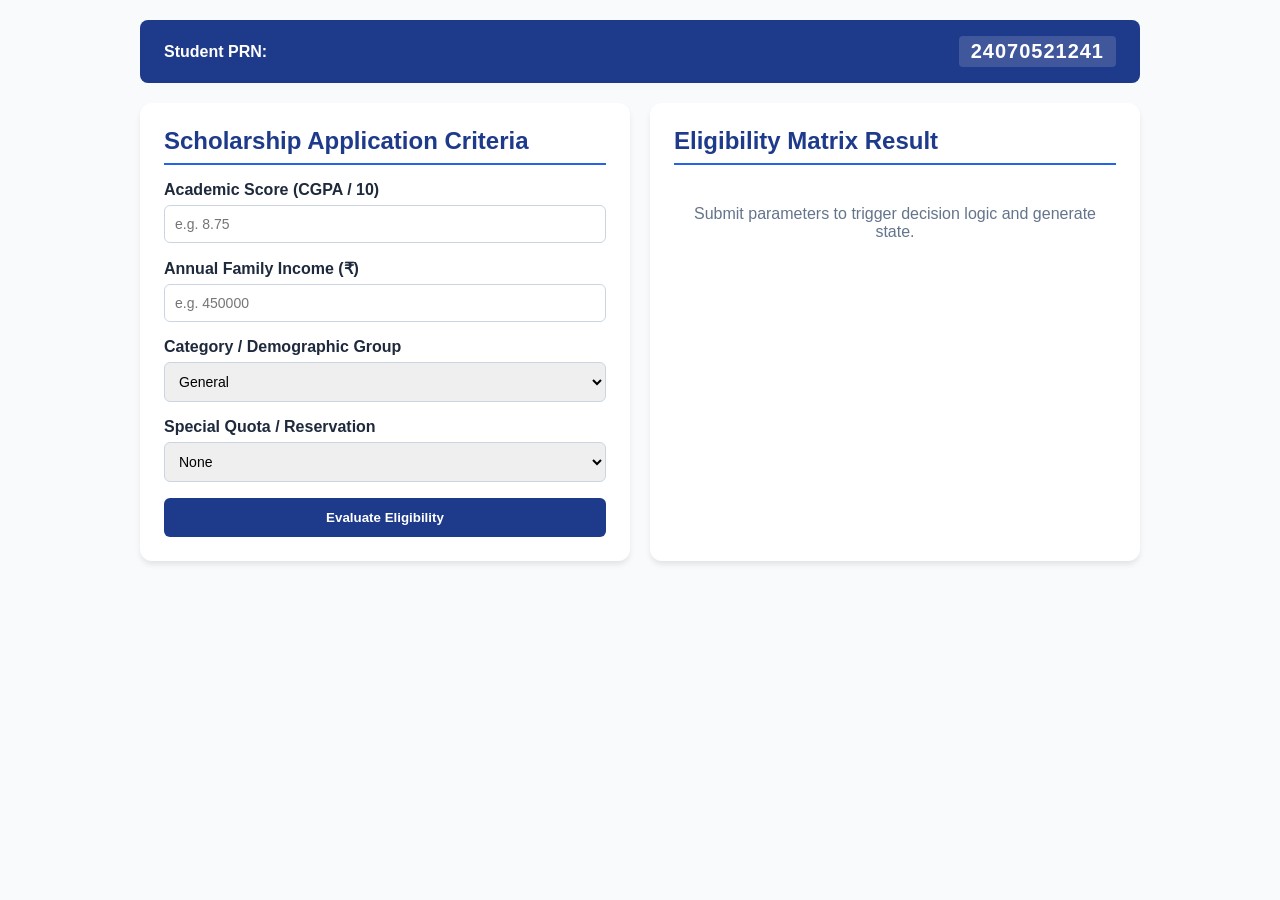
<file: Case-Study/CaseStudy-3/ScholorshipEligibility.html>
<!DOCTYPE html>
<html lang="en">
<head>
    <meta charset="UTF-8">
    <meta name="viewport" content="width=device-width, initial-scale=1.0">
    <title>Scholarship Eligibility Matrix Engine</title>
    <link rel="stylesheet" href="styles.css">
</head>
<body>

<div class="container">
    <!-- PRN Badge Display Header -->
    <div class="prn-badge-card full-width">
        <span class="prn-label">Student PRN:</span>
        <span class="prn-value">24070521241</span>
    </div>

    <!-- Parameter Input Section -->
    <section class="card">
        <h2>Scholarship Application Criteria</h2>
        <form id="scholarshipForm" novalidate>
            <div class="form-group">
                <label for="cgpa">Academic Score (CGPA / 10)</label>
                <input type="number" id="cgpa" min="0" max="10" step="0.01" placeholder="e.g. 8.75" required>
                <div class="error-msg" id="cgpaError">Enter a valid CGPA between 0.00 and 10.00</div>
            </div>

            <div class="form-group">
                <label for="income">Annual Family Income (₹)</label>
                <input type="number" id="income" min="0" placeholder="e.g. 450000" required>
                <div class="error-msg" id="incomeError">Enter a valid income amount.</div>
            </div>

            <div class="form-group">
                <label for="category">Category / Demographic Group</label>
                <select id="category" required>
                    <option value="General">General</option>
                    <option value="OBC">OBC (Other Backward Classes)</option>
                    <option value="SC/ST">SC / ST</option>
                    <option value="Single Girl Child">Single Girl Child</option>
                </select>
            </div>

            <div class="form-group">
                <label for="specialQuota">Special Quota / Reservation</label>
                <select id="specialQuota">
                    <option value="None">None</option>
                    <option value="Pwd">Person with Disability (PwD)</option>
                    <option value="Sports">National/State Level Sports</option>
                </select>
            </div>

            <button type="submit" class="btn-primary">Evaluate Eligibility</button>
        </form>
    </section>

    <!-- Matrix State Output Section -->
    <section class="card">
        <h2>Eligibility Matrix Result</h2>
        <div id="evaluationOutput">
            <p class="placeholder-text">Submit parameters to trigger decision logic and generate state.</p>
        </div>
    </section>
</div>

<script src="script.js"></script>
</body>
</html>
</file>
<file: Case-Study/Case Study-5/styles.css>
:root {
    --primary: #4f46e5;
    --secondary: #1e1b4b;
    --bg: #f8fafc;
    --card-bg: #ffffff;
    --text: #0f172a;
    --text-muted: #64748b;
    --border: #e2e8f0;
    --accent: #10b981;
}

* {
    box-sizing: border-box;
    margin: 0;
    padding: 0;
    font-family: 'Segoe UI', Tahoma, Geneva, Verdana, sans-serif;
}

body {
    background-color: var(--bg);
    color: var(--text);
    padding: 20px;
}

.container {
    max-width: 1000px;
    margin: 0 auto;
    display: grid;
    grid-template-columns: 1fr 1fr;
    gap: 20px;
}

@media (max-width: 768px) {
    .container { grid-template-columns: 1fr; }
}

.full-width { grid-column: 1 / -1; }

.card {
    background: var(--card-bg);
    border: 1px solid var(--border);
    padding: 24px;
    border-radius: 12px;
    box-shadow: 0 4px 6px -1px rgba(0, 0, 0, 0.05);
}

.profile-header-card {
    background: var(--secondary);
    color: #ffffff;
    padding: 16px 24px;
    border-radius: 8px;
    display: flex;
    justify-content: space-between;
    align-items: center;
    flex-wrap: wrap;
    gap: 10px;
}

.profile-detail { display: flex; align-items: center; gap: 8px; }
.detail-label { font-size: 12px; font-weight: 600; color: #94a3b8; }
.detail-value { font-size: 18px; font-weight: 700; background: rgba(255, 255, 255, 0.15); padding: 4px 12px; border-radius: 4px; }

h2 {
    color: var(--primary);
    font-size: 18px;
    margin-bottom: 16px;
    border-bottom: 2px solid var(--border);
    padding-bottom: 8px;
}

.initial-array-box {
    background: #f1f5f9;
    padding: 10px 14px;
    border-radius: 6px;
    margin-bottom: 14px;
    font-size: 14px;
}

.btn-grid {
    display: grid;
    grid-template-columns: repeat(2, 1fr);
    gap: 10px;
    margin-bottom: 14px;
}

button {
    background: var(--primary);
    color: white;
    border: none;
    padding: 10px;
    border-radius: 6px;
    cursor: pointer;
    font-weight: 600;
    font-size: 13px;
    transition: background 0.2s;
}

button:hover { opacity: 0.9; }

.output-log {
    background: #0f172a;
    color: #38bdf8;
    padding: 12px 16px;
    border-radius: 6px;
    font-family: 'Courier New', monospace;
    font-size: 13px;
    min-height: 65px;
    line-height: 1.5;
}

.case-study-box {
    background: #f8fafc;
    border: 1px solid var(--border);
    padding: 16px;
    border-radius: 8px;
}

.case-row { font-size: 15px; margin-bottom: 12px; }

.input-row { display: flex; gap: 10px; }
.input-row input {
    flex: 1;
    padding: 10px;
    border: 1px solid var(--border);
    border-radius: 6px;
    font-size: 14px;
}

.btn-primary {
    background: var(--accent);
    color: white;
    padding: 10px 20px;
    white-space: nowrap;
}

.result-display-card {
    margin-top: 16px;
    background: #ecfdf5;
    border: 1px solid #a7f3d0;
    padding: 16px;
    border-radius: 8px;
    color: #065f46;
    font-size: 16px;
}
</file>
<file: Case-Study/CaseStudy-1/styles.css>
:root {
    --primary: #1e3a8a;
    --secondary: #2563eb;
    --bg: #f8fafc;
    --card-bg: #ffffff;
    --text: #1e293b;
    --error: #ef4444;
    --success: #22c55e;
}

* {
    box-sizing: border-box;
    margin: 0;
    padding: 0;
    font-family: 'Segoe UI', Tahoma, Geneva, Verdana, sans-serif;
}

body {
    background-color: var(--bg);
    color: var(--text);
    padding: 20px;
}

.container {
    max-width: 1000px;
    margin: 0 auto;
    display: grid;
    grid-template-columns: 1fr 1fr;
    gap: 20px;
}

@media (max-width: 768px) {
    .container {
        grid-template-columns: 1fr;
    }
}

.card {
    background: var(--card-bg);
    padding: 24px;
    border-radius: 12px;
    box-shadow: 0 4px 6px -1px rgba(0,0,0,0.1);
}

.full-width {
    grid-column: 1 / -1;
}

/* Dedicated PRN Box */
.prn-badge-card {
    background: var(--primary);
    color: #ffffff;
    padding: 16px 24px;
    border-radius: 8px;
    display: flex;
    align-items: center;
    justify-content: space-between;
    box-shadow: 0 2px 4px rgba(0,0,0,0.1);
}

.prn-label {
    font-size: 16px;
    font-weight: 600;
    letter-spacing: 0.5px;
}

.prn-value {
    font-size: 20px;
    font-weight: 700;
    background: rgba(255, 255, 255, 0.15);
    padding: 4px 12px;
    border-radius: 4px;
    letter-spacing: 1px;
}

.institution-grid {
    display: grid;
    grid-template-columns: repeat(auto-fit, minmax(200px, 1fr));
    gap: 16px;
}

h2 {
    color: var(--primary);
    margin-bottom: 16px;
    border-bottom: 2px solid var(--secondary);
    padding-bottom: 8px;
}

.form-group {
    margin-bottom: 16px;
}

label {
    display: block;
    margin-bottom: 6px;
    font-weight: 600;
}

input, select {
    width: 100%;
    padding: 10px;
    border: 1px solid #cbd5e1;
    border-radius: 6px;
    font-size: 14px;
}

input[readonly] {
    background-color: #f1f5f9;
    cursor: not-allowed;
}

input:focus, select:focus {
    outline: none;
    border-color: var(--secondary);
    box-shadow: 0 0 0 3px rgba(37, 99, 235, 0.2);
}

.error-msg {
    color: var(--error);
    font-size: 12px;
    margin-top: 4px;
    display: none;
}

button {
    background-color: var(--primary);
    color: white;
    border: none;
    padding: 12px 20px;
    border-radius: 6px;
    cursor: pointer;
    font-weight: 600;
    width: 100%;
    transition: background 0.2s;
}

button:hover {
    background-color: var(--secondary);
}

.placeholder-text {
    color: #64748b;
    text-align: center;
    margin-top: 40px;
}

.display-card {
    border-left: 4px solid var(--primary);
    background: #eff6ff;
    padding: 16px;
    border-radius: 6px;
    margin-top: 12px;
}

.prn-text {
    color: #64748b;
    font-size: 13px;
    margin-bottom: 12px;
}

.display-row {
    display: flex;
    justify-content: space-between;
    margin-bottom: 8px;
}

.display-row span:first-child {
    font-weight: bold;
}

.status-verified {
    color: var(--success);
    font-weight: bold;
}
</file>
<file: Case-Study/CaseStudy-4/style.css>
/* Theme Custom Variables */
:root[data-theme="light"] {
    --primary: #1e3a8a;
    --secondary: #2563eb;
    --bg: #f8fafc;
    --card-bg: #ffffff;
    --text: #1e293b;
    --border: #cbd5e1;
    --error: #ef4444;
    --success: #16a34a;
    --item-bg: #f1f5f9;
}

:root[data-theme="dark"] {
    --primary: #3b82f6;
    --secondary: #60a5fa;
    --bg: #0f172a;
    --card-bg: #1e293b;
    --text: #f8fafc;
    --border: #334155;
    --error: #f87171;
    --success: #4ade80;
    --item-bg: #334155;
}

:root[data-theme="ocean"] {
    --primary: #0284c7;
    --secondary: #38bdf8;
    --bg: #e0f2fe;
    --card-bg: #ffffff;
    --text: #0c4a6e;
    --border: #bae6fd;
    --error: #ef4444;
    --success: #059669;
    --item-bg: #f0f9ff;
}

* {
    box-sizing: border-box;
    margin: 0;
    padding: 0;
    font-family: 'Segoe UI', Tahoma, Geneva, Verdana, sans-serif;
    transition: background-color 0.25s, color 0.25s, border-color 0.25s;
}

body {
    background-color: var(--bg);
    color: var(--text);
    padding: 20px;
}

.container {
    max-width: 1000px;
    margin: 0 auto;
    display: grid;
    grid-template-columns: 1fr 1fr;
    gap: 20px;
}

@media (max-width: 768px) {
    .container {
        grid-template-columns: 1fr;
    }
}

.card {
    background: var(--card-bg);
    padding: 24px;
    border-radius: 12px;
    box-shadow: 0 4px 6px -1px rgba(0, 0, 0, 0.1);
}

.full-width {
    grid-column: 1 / -1;
}

/* PRN Badge Card */
.prn-badge-card {
    background: var(--primary);
    color: #ffffff;
    padding: 16px 24px;
    border-radius: 8px;
    display: flex;
    align-items: center;
    justify-content: space-between;
}

.prn-label {
    font-size: 16px;
    font-weight: 600;
}

.prn-value {
    font-size: 20px;
    font-weight: 700;
    background: rgba(255, 255, 255, 0.15);
    padding: 4px 12px;
    border-radius: 4px;
    letter-spacing: 1px;
}

.header-bar {
    display: flex;
    justify-content: space-between;
    align-items: center;
    flex-wrap: wrap;
    gap: 12px;
}

.theme-selector-group {
    display: flex;
    align-items: center;
    gap: 10px;
}

h2 {
    color: var(--primary);
    margin-bottom: 16px;
    border-bottom: 2px solid var(--secondary);
    padding-bottom: 8px;
}

.form-group {
    margin-bottom: 16px;
}

label {
    display: block;
    margin-bottom: 6px;
    font-weight: 600;
}

input, select {
    width: 100%;
    padding: 10px;
    border: 1px solid var(--border);
    background: var(--card-bg);
    color: var(--text);
    border-radius: 6px;
    font-size: 14px;
}

.error-msg {
    color: var(--error);
    font-size: 12px;
    margin-top: 4px;
    display: none;
}

button {
    border: none;
    padding: 10px 16px;
    border-radius: 6px;
    cursor: pointer;
    font-weight: 600;
}

.btn-primary {
    background-color: var(--primary);
    color: #ffffff;
    width: 100%;
}

.btn-danger-outline {
    background: transparent;
    border: 1px solid var(--error);
    color: var(--error);
    font-size: 12px;
}

.btn-danger-outline:hover {
    background: var(--error);
    color: white;
}

/* Task List Styles */
.filter-header {
    display: flex;
    justify-content: space-between;
    align-items: center;
    margin-bottom: 12px;
}

.filter-buttons {
    display: flex;
    gap: 6px;
}

.filter-btn {
    background: var(--item-bg);
    color: var(--text);
    padding: 6px 12px;
    font-size: 12px;
    border-radius: 4px;
}

.filter-btn.active {
    background: var(--secondary);
    color: white;
}

.task-list {
    list-style: none;
    min-height: 180px;
    max-height: 320px;
    overflow-y: auto;
    margin-bottom: 16px;
}

.task-item {
    display: flex;
    align-items: center;
    justify-content: space-between;
    padding: 10px;
    background: var(--item-bg);
    border-radius: 6px;
    margin-bottom: 8px;
    border-left: 4px solid var(--secondary);
}

.task-item.priority-high { border-left-color: var(--error); }
.task-item.priority-medium { border-left-color: var(--primary); }
.task-item.priority-low { border-left-color: var(--success); }

.task-item.completed {
    opacity: 0.6;
}

.task-item.completed .task-text {
    text-decoration: line-through;
}

.task-content {
    display: flex;
    align-items: center;
    gap: 10px;
}

.task-actions {
    display: flex;
    gap: 6px;
}

.delete-btn {
    background: var(--error);
    color: white;
    padding: 4px 8px;
    font-size: 12px;
}

.action-bar {
    display: flex;
    justify-content: space-between;
    align-items: center;
    padding-top: 12px;
    border-top: 1px solid var(--border);
}

.task-count {
    font-size: 13px;
    color: var(--text);
    opacity: 0.8;
}

.empty-state {
    text-align: center;
    color: var(--text);
    opacity: 0.5;
    margin-top: 50px;
}
</file>
<file: Experiments/Experiment-1(24070521241)/styles.css>
* {
    box-sizing: border-box;
    margin: 0;
    padding: 0;
    font-family: Arial, Helvetica, sans-serif;
}

body {
    background-color: #f4f4f9;
    color: #000000;
    padding: 20px 0;
}

/* PRN Header Badge */
.prn-badge-container {
    max-width: 900px;
    margin: 0 auto 20px auto;
    padding: 0 40px;
}

.prn-badge {
    display: flex;
    justify-content: space-between;
    align-items: center;
    background-color: #1e3a8a;
    color: #ffffff;
    padding: 12px 20px;
    border-radius: 6px;
    font-size: 15px;
    flex-wrap: wrap;
    gap: 10px;
}

.prn-badge strong {
    background: rgba(255, 255, 255, 0.2);
    padding: 4px 10px;
    border-radius: 4px;
    letter-spacing: 0.5px;
}

/* Page Layout Wrapper */
.main-wrapper {
    max-width: 900px;
    margin: 0 auto;
    padding: 10px 40px;
}

.demo-section {
    padding-bottom: 25px;
    margin-bottom: 25px;
    border-bottom: 1px solid #e0e0eb;
}

.demo-section.no-border {
    border-bottom: none;
}

/* Section Headings */
.section-title {
    font-size: 20px;
    font-weight: bold;
    color: #000000;
    margin-bottom: 16px;
}

.heading-blue {
    color: #0000d6;
    font-size: 28px;
    font-weight: bold;
    margin-bottom: 12px;
}

.heading-lime {
    color: #66cc33;
    font-size: 28px;
    font-weight: bold;
    margin-bottom: 12px;
}

.heading-green {
    color: #1e8437;
    font-size: 28px;
    font-weight: bold;
    margin-bottom: 12px;
}

/* Section Paragraphs */
.text-red {
    color: #d93838;
    font-size: 16px;
    margin-bottom: 16px;
}

.text-purple {
    color: #8a2be2;
    font-size: 16px;
    margin-bottom: 16px;
}

/* Buttons */
.btn-blue {
    background-color: #4a90e2;
    color: #ffffff;
    border: none;
    padding: 10px 22px;
    border-radius: 6px;
    font-size: 13px;
    font-weight: bold;
    cursor: pointer;
    box-shadow: 0 2px 4px rgba(0,0,0,0.1);
}

.btn-blue:hover {
    background-color: #357abd;
}

.btn-orange {
    background-color: #f5a623;
    color: #ffffff;
    border: none;
    padding: 10px 22px;
    border-radius: 6px;
    font-size: 13px;
    font-weight: bold;
    cursor: pointer;
    box-shadow: 0 2px 4px rgba(0,0,0,0.1);
}

.btn-orange:hover {
    background-color: #d98e19;
}

/* User Info Card */
.user-info-card {
    background-color: #ffffff;
    border: 1px solid #d0d0e0;
    border-radius: 8px;
    padding: 20px;
    margin-top: 20px;
}

.welcome-text {
    font-size: 18px;
    font-weight: bold;
    color: #1e3a8a;
    margin-bottom: 12px;
}

.info-grid {
    display: grid;
    grid-template-columns: repeat(auto-fit, minmax(200px, 1fr));
    gap: 10px;
    font-size: 14px;
    color: #333333;
}
</file>
<file: Experiments/Experiment-2(24070521241)/styles.css>
:root {
    --primary: #0f766e;
    --primary-hover: #115e59;
    --secondary: #14b8a6;
    --accent: #f59e0b;
    --bg-gradient: linear-gradient(135deg, #ecfdf5 0%, #e0f2fe 100%);
    --card-bg: rgba(255, 255, 255, 0.9);
    --text-dark: #0f172a;
    --text-muted: #64748b;
    --border-color: #cbd5e1;
    --danger: #ef4444;
}

* {
    box-sizing: border-box;
    margin: 0;
    padding: 0;
    font-family: 'Segoe UI', Tahoma, Geneva, Verdana, sans-serif;
}

body {
    background: var(--bg-gradient);
    color: var(--text-dark);
    min-height: 100vh;
    padding: 24px;
}

.app-wrapper {
    max-width: 1050px;
    margin: 0 auto;
}

/* Student Profile Badge Header */
.profile-header-card {
    display: flex;
    align-items: center;
    justify-content: space-between;
    margin-bottom: 24px;
    padding: 16px 24px;
    background: #064e3b;
    color: white;
    border-radius: 12px;
    box-shadow: 0 10px 15px -3px rgba(6, 78, 59, 0.2);
    flex-wrap: wrap;
    gap: 12px;
}

.profile-detail {
    display: flex;
    align-items: center;
    gap: 8px;
}

.detail-label {
    font-size: 12px;
    font-weight: 600;
    text-transform: uppercase;
    letter-spacing: 1px;
    color: var(--secondary);
}

.detail-value {
    font-size: 18px;
    font-weight: 700;
    background: rgba(255, 255, 255, 0.15);
    padding: 4px 14px;
    border-radius: 6px;
    letter-spacing: 0.5px;
}

/* Layout Grid */
.grid-container {
    display: grid;
    grid-template-columns: 1fr 1fr;
    gap: 20px;
}

@media (max-width: 768px) {
    .grid-container {
        grid-template-columns: 1fr;
    }
}

.glass-card {
    background: var(--card-bg);
    backdrop-filter: blur(8px);
    border: 1px solid rgba(255, 255, 255, 0.8);
    border-radius: 14px;
    padding: 24px;
    box-shadow: 0 4px 12px rgba(0, 0, 0, 0.05);
}

.full-width {
    grid-column: 1 / -1;
}

.card-title {
    font-size: 18px;
    color: var(--primary);
    margin-bottom: 18px;
    font-weight: 700;
    border-left: 4px solid var(--secondary);
    padding-left: 10px;
}

/* Form Styles */
.input-group {
    margin-bottom: 14px;
}

.input-row {
    display: grid;
    grid-template-columns: 1fr 1fr;
    gap: 12px;
}

label {
    display: block;
    font-size: 13px;
    font-weight: 600;
    color: var(--text-muted);
    margin-bottom: 6px;
}

input {
    width: 100%;
    padding: 10px 14px;
    border: 1px solid var(--border-color);
    border-radius: 8px;
    font-size: 14px;
    transition: all 0.2s;
}

input:focus {
    outline: none;
    border-color: var(--secondary);
    box-shadow: 0 0 0 3px rgba(20, 184, 166, 0.2);
}

.accent-btn {
    width: 100%;
    background: var(--primary);
    color: white;
    border: none;
    padding: 12px;
    border-radius: 8px;
    font-weight: 600;
    font-size: 15px;
    cursor: pointer;
    transition: background 0.2s;
}

.accent-btn:hover {
    background: var(--primary-hover);
}

/* Summary Box */
.summary-box {
    background: #f0fdf4;
    border: 1px solid #bbf7d0;
    border-radius: 10px;
    padding: 16px;
}

.summary-line {
    display: flex;
    justify-content: space-between;
    margin-bottom: 10px;
    font-size: 14px;
}

.summary-line.grand-total {
    font-size: 18px;
    font-weight: 700;
    color: var(--primary);
    border-top: 2px dashed #99f6e4;
    padding-top: 10px;
    margin-bottom: 0;
}

.empty-notice {
    text-align: center;
    color: var(--text-muted);
    font-size: 14px;
}

/* Table Design */
.table-header {
    display: flex;
    justify-content: space-between;
    align-items: center;
}

.clear-btn {
    background: transparent;
    border: 1px solid var(--danger);
    color: var(--danger);
    padding: 6px 12px;
    border-radius: 6px;
    font-weight: 600;
    cursor: pointer;
    transition: all 0.2s;
}

.clear-btn:hover {
    background: var(--danger);
    color: white;
}

.table-wrapper {
    overflow-x: auto;
}

.custom-table {
    width: 100%;
    border-collapse: collapse;
    margin-top: 12px;
}

.custom-table th {
    background: #ccfbf1;
    color: var(--primary);
    text-align: left;
    padding: 12px;
    font-size: 13px;
    font-weight: 700;
}

.custom-table td {
    padding: 12px;
    border-bottom: 1px solid #f1f5f9;
    font-size: 14px;
}

.del-item-btn {
    background: #fee2e2;
    color: var(--danger);
    border: none;
    padding: 4px 8px;
    border-radius: 4px;
    cursor: pointer;
    font-size: 12px;
    font-weight: 600;
}

.del-item-btn:hover {
    background: var(--danger);
    color: white;
}
</file>
<file: Experiments/Experiment-3(24070521241)/styles.css>
:root {
    --primary: #4f46e5;
    --primary-hover: #4338ca;
    --secondary: #6366f1;
    --bg: #f5f3ff;
    --card-bg: #ffffff;
    --text: #1e1b4b;
    --text-muted: #6b7280;
    --error: #dc2626;
    --success: #16a34a;
    --border: #e0e7ff;
}

* {
    box-sizing: border-box;
    margin: 0;
    padding: 0;
    font-family: 'Segoe UI', Tahoma, Geneva, Verdana, sans-serif;
}

body {
    background-color: var(--bg);
    color: var(--text);
    padding: 20px;
}

.container {
    max-width: 1000px;
    margin: 0 auto;
    display: grid;
    grid-template-columns: 1fr 1fr;
    gap: 20px;
}

@media (max-width: 768px) {
    .container {
        grid-template-columns: 1fr;
    }
}

.card {
    background: var(--card-bg);
    padding: 24px;
    border-radius: 12px;
    box-shadow: 0 4px 6px -1px rgba(79, 70, 229, 0.08);
}

.full-width {
    grid-column: 1 / -1;
}

/* Header Profile Badge Box */
.profile-header-card {
    background: var(--primary);
    color: #ffffff;
    padding: 16px 24px;
    border-radius: 8px;
    display: flex;
    align-items: center;
    justify-content: space-between;
    flex-wrap: wrap;
    gap: 12px;
}

.profile-detail {
    display: flex;
    align-items: center;
    gap: 8px;
}

.detail-label {
    font-size: 13px;
    font-weight: 600;
    opacity: 0.85;
    letter-spacing: 0.5px;
}

.detail-value {
    font-size: 18px;
    font-weight: 700;
    background: rgba(255, 255, 255, 0.18);
    padding: 4px 12px;
    border-radius: 4px;
    letter-spacing: 0.5px;
}

h2 {
    color: var(--primary);
    margin-bottom: 16px;
    border-bottom: 2px solid var(--secondary);
    padding-bottom: 8px;
}

.form-group {
    margin-bottom: 14px;
}

label {
    display: block;
    margin-bottom: 6px;
    font-size: 13px;
    font-weight: 600;
}

input {
    width: 100%;
    padding: 10px;
    border: 1px solid var(--border);
    border-radius: 6px;
    font-size: 14px;
}

input:focus {
    outline: none;
    border-color: var(--secondary);
    box-shadow: 0 0 0 3px rgba(99, 102, 241, 0.2);
}

.error-msg {
    color: var(--error);
    font-size: 12px;
    margin-top: 4px;
    display: none;
}

.btn-primary {
    background-color: var(--primary);
    color: white;
    border: none;
    padding: 12px;
    border-radius: 6px;
    cursor: pointer;
    font-weight: 600;
    width: 100%;
    margin-top: 10px;
    transition: background 0.2s;
}

.btn-primary:hover {
    background-color: var(--primary-hover);
}

.placeholder-text {
    color: var(--text-muted);
    text-align: center;
    margin-top: 50px;
}

/* Results Display */
.result-box {
    background: #f8fafc;
    border: 1px solid var(--border);
    padding: 16px;
    border-radius: 8px;
}

.subject-table {
    width: 100%;
    border-collapse: collapse;
    margin-bottom: 16px;
}

.subject-table th, .subject-table td {
    padding: 8px 10px;
    text-align: left;
    font-size: 13px;
    border-bottom: 1px solid #e2e8f0;
}

.subject-table th {
    background-color: #e0e7ff;
    color: var(--primary);
}

.summary-block {
    border-top: 2px solid var(--primary);
    padding-top: 12px;
}

.summary-row {
    display: flex;
    justify-content: space-between;
    margin-bottom: 8px;
    font-size: 14px;
}

.summary-row.total-row {
    font-weight: bold;
    font-size: 16px;
    color: var(--primary);
}

.grade-badge {
    padding: 2px 8px;
    border-radius: 4px;
    font-weight: bold;
    font-size: 12px;
}

.grade-A { background: #dcfce7; color: #15803d; }
.grade-B { background: #dbeafe; color: #1d4ed8; }
.grade-C { background: #fef9c3; color: #a16207; }
.grade-F { background: #fee2e2; color: #b91c1c; }
</file>
<file: Experiments/Experiment-4(24070521241)/styles.css>
:root {
    --primary: #be123c;
    --primary-hover: #9f1239;
    --secondary: #fb7185;
    --bg: #fff1f2;
    --card-bg: #ffffff;
    --text: #4c0519;
    --text-muted: #9f1239;
    --border: #fecdd3;
    --success: #15803d;
    --error: #b91c1c;
}

* {
    box-sizing: border-box;
    margin: 0;
    padding: 0;
    font-family: 'Segoe UI', Tahoma, Geneva, Verdana, sans-serif;
}

body {
    background-color: var(--bg);
    color: var(--text);
    padding: 20px;
}

.container {
    max-width: 1000px;
    margin: 0 auto;
    display: grid;
    grid-template-columns: 1fr 1fr;
    gap: 20px;
}

@media (max-width: 768px) {
    .container {
        grid-template-columns: 1fr;
    }
}

.card {
    background: var(--card-bg);
    padding: 24px;
    border-radius: 12px;
    box-shadow: 0 4px 6px -1px rgba(190, 18, 60, 0.08);
}

.full-width {
    grid-column: 1 / -1;
}

/* Header Profile Badge Box */
.profile-header-card {
    background: var(--primary);
    color: #ffffff;
    padding: 16px 24px;
    border-radius: 8px;
    display: flex;
    align-items: center;
    justify-content: space-between;
    flex-wrap: wrap;
    gap: 12px;
}

.profile-detail {
    display: flex;
    align-items: center;
    gap: 8px;
}

.detail-label {
    font-size: 13px;
    font-weight: 600;
    opacity: 0.85;
    letter-spacing: 0.5px;
}

.detail-value {
    font-size: 18px;
    font-weight: 700;
    background: rgba(255, 255, 255, 0.18);
    padding: 4px 12px;
    border-radius: 4px;
    letter-spacing: 0.5px;
}

h2 {
    color: var(--primary);
    margin-bottom: 16px;
    border-bottom: 2px solid var(--secondary);
    padding-bottom: 8px;
}

.form-group {
    margin-bottom: 14px;
}

label {
    display: block;
    margin-bottom: 6px;
    font-size: 13px;
    font-weight: 600;
}

input[type="text"] {
    width: 100%;
    padding: 10px;
    border: 1px solid var(--border);
    border-radius: 6px;
    font-size: 14px;
}

input[type="text"]:focus {
    outline: none;
    border-color: var(--secondary);
    box-shadow: 0 0 0 3px rgba(251, 113, 133, 0.2);
}

.options-group {
    margin-bottom: 16px;
}

.checkbox-label {
    display: flex;
    align-items: center;
    gap: 8px;
    font-size: 13px;
    margin-bottom: 6px;
    cursor: pointer;
}

.btn-primary {
    background-color: var(--primary);
    color: white;
    border: none;
    padding: 12px;
    border-radius: 6px;
    cursor: pointer;
    font-weight: 600;
    width: 100%;
    transition: background 0.2s;
}

.btn-primary:hover {
    background-color: var(--primary-hover);
}

.placeholder-text {
    color: var(--text-muted);
    text-align: center;
    margin-top: 50px;
}

/* Result Cards */
.result-box {
    padding: 16px;
    border-radius: 8px;
    border-left: 5px solid var(--border);
    background: #fff5f5;
}

.result-box.success {
    border-left-color: var(--success);
    background: #f0fdf4;
}

.result-box.error {
    border-left-color: var(--error);
    background: #fef2f2;
}

.result-title {
    font-size: 18px;
    font-weight: 700;
    margin-bottom: 8px;
}

.result-detail {
    font-size: 13px;
    margin-bottom: 4px;
}

/* Analytics & Closure Display */
.analytics-grid {
    display: grid;
    grid-template-columns: repeat(3, 1fr);
    gap: 12px;
    margin-bottom: 20px;
}

.stat-box {
    background: #fff5f5;
    border: 1px solid var(--border);
    padding: 12px;
    border-radius: 8px;
    text-align: center;
}

.stat-value {
    display: block;
    font-size: 24px;
    font-weight: 700;
    color: var(--primary);
}

.stat-label {
    font-size: 12px;
    color: var(--text-muted);
}

.history-container h3 {
    font-size: 14px;
    margin-bottom: 8px;
    color: var(--primary);
}

.history-list {
    list-style: none;
    max-height: 150px;
    overflow-y: auto;
}

.history-item {
    display: flex;
    justify-content: space-between;
    padding: 6px 10px;
    border-bottom: 1px solid var(--border);
    font-size: 12px;
}
</file>
<file: Experiments/Experiment-5(24070521241)/styles.css>
:root {
    --primary: #0284c7;
    --primary-hover: #0369a1;
    --secondary: #0f172a;
    --bg: #f8fafc;
    --card-bg: #ffffff;
    --text: #0f172a;
    --text-muted: #64748b;
    --border: #e2e8f0;
    --success: #16a34a;
    --danger: #dc2626;
}

* {
    box-sizing: border-box;
    margin: 0;
    padding: 0;
    font-family: 'Segoe UI', Tahoma, Geneva, Verdana, sans-serif;
}

body {
    background-color: var(--bg);
    color: var(--text);
    padding: 20px;
}

.container {
    max-width: 1000px;
    margin: 0 auto;
    display: grid;
    grid-template-columns: 1fr 1fr;
    gap: 20px;
}

@media (max-width: 768px) {
    .container { grid-template-columns: 1fr; }
}

.full-width { grid-column: 1 / -1; }

.card {
    background: var(--card-bg);
    border: 1px solid var(--border);
    padding: 24px;
    border-radius: 12px;
    box-shadow: 0 4px 6px -1px rgba(0, 0, 0, 0.05);
}

.profile-header-card {
    background: var(--secondary);
    color: #ffffff;
    padding: 16px 24px;
    border-radius: 8px;
    display: flex;
    justify-content: space-between;
    align-items: center;
    flex-wrap: wrap;
    gap: 12px;
}

.profile-detail { display: flex; align-items: center; gap: 8px; }
.detail-label { font-size: 12px; font-weight: 600; color: #94a3b8; letter-spacing: 0.5px; }
.detail-value {
    font-size: 18px;
    font-weight: 700;
    background: rgba(255, 255, 255, 0.1);
    padding: 4px 12px;
    border-radius: 4px;
}

h2 {
    color: var(--primary);
    font-size: 18px;
    margin-bottom: 16px;
    border-bottom: 2px solid var(--border);
    padding-bottom: 8px;
}

.form-group { margin-bottom: 14px; }
.form-row { display: grid; grid-template-columns: 1fr 1fr; gap: 12px; }

label {
    display: block;
    margin-bottom: 6px;
    font-size: 13px;
    font-weight: 600;
}

input, select {
    width: 100%;
    padding: 10px;
    border: 1px solid var(--border);
    border-radius: 6px;
    font-size: 14px;
}

input:focus, select:focus {
    outline: none;
    border-color: var(--primary);
    box-shadow: 0 0 0 3px rgba(2, 132, 199, 0.15);
}

.input-inline { display: flex; gap: 8px; }

.divider {
    border: 0;
    border-top: 1px dashed var(--border);
    margin: 16px 0;
}

.btn-primary {
    background: var(--primary);
    color: white;
    border: none;
    padding: 12px;
    border-radius: 6px;
    cursor: pointer;
    font-weight: 600;
    width: 100%;
}

.btn-primary:hover { background: var(--primary-hover); }

.btn-secondary {
    background: var(--secondary);
    color: white;
    border: none;
    padding: 10px 18px;
    border-radius: 6px;
    cursor: pointer;
    font-weight: 600;
    white-space: nowrap;
}

.btn-danger-outline {
    background: transparent;
    border: 1px solid var(--danger);
    color: var(--danger);
    padding: 6px 12px;
    border-radius: 6px;
    cursor: pointer;
    font-weight: 600;
}

.btn-danger-outline:hover { background: var(--danger); color: white; }

.hint-text { color: var(--text-muted); font-size: 12px; margin-top: 6px; display: block; }

.coupon-status {
    margin-top: 12px;
    padding: 8px 12px;
    border-radius: 6px;
    font-size: 13px;
    display: none;
}

.coupon-status.success { background: #dcfce7; color: var(--success); display: block; }
.coupon-status.error { background: #fee2e2; color: var(--danger); display: block; }

/* Table Styles */
.table-header { display: flex; justify-content: space-between; align-items: center; margin-bottom: 12px; }
.table-wrapper { overflow-x: auto; }

.cart-table {
    width: 100%;
    border-collapse: collapse;
}

.cart-table th, .cart-table td {
    padding: 10px 12px;
    text-align: left;
    font-size: 13px;
    border-bottom: 1px solid var(--border);
}

.cart-table th { background: #f1f5f9; color: var(--secondary); font-weight: 700; }

.delete-btn {
    background: #fee2e2;
    color: var(--danger);
    border: none;
    padding: 4px 8px;
    border-radius: 4px;
    cursor: pointer;
    font-weight: bold;
}

.summary-block {
    margin-top: 20px;
    background: #f1f5f9;
    padding: 16px;
    border-radius: 8px;
    border: 1px solid var(--border);
}

.summary-row { display: flex; justify-content: space-between; margin-bottom: 8px; font-size: 14px; }
.summary-row.total-row { font-size: 18px; font-weight: 700; color: var(--primary); border-top: 2px dashed var(--border); padding-top: 10px; }
</file>
<file: Case-Study/CaseStudy-2/styles.css>
:root {
    --primary: #1e3a8a;
    --secondary: #2563eb;
    --bg: #f8fafc;
    --card-bg: #ffffff;
    --text: #1e293b;
    --error: #ef4444;
    --success: #16a34a;
}

* {
    box-sizing: border-box;
    margin: 0;
    padding: 0;
    font-family: 'Segoe UI', Tahoma, Geneva, Verdana, sans-serif;
}

body {
    background-color: var(--bg);
    color: var(--text);
    padding: 20px;
}

.container {
    max-width: 1100px;
    margin: 0 auto;
    display: grid;
    grid-template-columns: 1fr 1fr;
    gap: 20px;
}

@media (max-width: 850px) {
    .container {
        grid-template-columns: 1fr;
    }
}

.card {
    background: var(--card-bg);
    padding: 24px;
    border-radius: 12px;
    box-shadow: 0 4px 6px -1px rgba(0, 0, 0, 0.1);
}

.full-width {
    grid-column: 1 / -1;
}

/* PRN Header Box */
.prn-badge-card {
    background: var(--primary);
    color: #ffffff;
    padding: 16px 24px;
    border-radius: 8px;
    display: flex;
    align-items: center;
    justify-content: space-between;
}

.prn-label {
    font-size: 16px;
    font-weight: 600;
}

.prn-value {
    font-size: 20px;
    font-weight: 700;
    background: rgba(255, 255, 255, 0.15);
    padding: 4px 12px;
    border-radius: 4px;
    letter-spacing: 1px;
}

h2 {
    color: var(--primary);
    margin-bottom: 16px;
    border-bottom: 2px solid var(--secondary);
    padding-bottom: 8px;
}

.form-group {
    margin-bottom: 16px;
}

label {
    display: block;
    margin-bottom: 6px;
    font-weight: 600;
}

input, select {
    width: 100%;
    padding: 10px;
    border: 1px solid #cbd5e1;
    border-radius: 6px;
    font-size: 14px;
}

button {
    border: none;
    padding: 10px 16px;
    border-radius: 6px;
    cursor: pointer;
    font-weight: 600;
    transition: background 0.2s;
}

.btn-primary {
    background-color: var(--secondary);
    color: white;
    width: 100%;
}

.btn-success {
    background-color: var(--success);
    color: white;
    width: 100%;
    padding: 12px;
    font-size: 16px;
}

.btn-danger {
    background-color: var(--error);
    color: white;
    padding: 4px 8px;
    font-size: 12px;
}

/* Cart Table */
.cart-table {
    width: 100%;
    border-collapse: collapse;
    margin-top: 16px;
}

.cart-table th, .cart-table td {
    padding: 10px;
    border-bottom: 1px solid #e2e8f0;
    text-align: left;
    font-size: 14px;
}

.cart-table th {
    background-color: #f1f5f9;
}

.discount-rules-box {
    background-color: #eff6ff;
    padding: 12px 16px;
    border-radius: 6px;
    margin-bottom: 16px;
    font-size: 13px;
}

.discount-rules-box ul {
    margin-left: 20px;
    margin-top: 6px;
}

.placeholder-text {
    color: #64748b;
    text-align: center;
    margin: 30px 0;
}

/* Invoice Output Styles */
.invoice-card {
    border: 2px solid var(--primary);
    padding: 24px;
    border-radius: 8px;
    background: #ffffff;
}

.invoice-header {
    display: flex;
    justify-content: space-between;
    border-bottom: 2px solid #e2e8f0;
    padding-bottom: 12px;
    margin-bottom: 16px;
}

.invoice-summary {
    margin-top: 20px;
    float: right;
    width: 300px;
}

.summary-row {
    display: flex;
    justify-content: space-between;
    padding: 6px 0;
}

.summary-row.total {
    font-weight: bold;
    font-size: 18px;
    border-top: 2px solid var(--primary);
    color: var(--primary);
}
</file>
<file: Case-Study/CaseStudy-3/styles.css>
:root {
    --primary: #1e3a8a;
    --secondary: #2563eb;
    --bg: #f8fafc;
    --card-bg: #ffffff;
    --text: #1e293b;
    --error: #ef4444;
    --success: #16a34a;
    --warning: #d97706;
}

* {
    box-sizing: border-box;
    margin: 0;
    padding: 0;
    font-family: 'Segoe UI', Tahoma, Geneva, Verdana, sans-serif;
}

body {
    background-color: var(--bg);
    color: var(--text);
    padding: 20px;
}

.container {
    max-width: 1000px;
    margin: 0 auto;
    display: grid;
    grid-template-columns: 1fr 1fr;
    gap: 20px;
}

@media (max-width: 768px) {
    .container {
        grid-template-columns: 1fr;
    }
}

.card {
    background: var(--card-bg);
    padding: 24px;
    border-radius: 12px;
    box-shadow: 0 4px 6px -1px rgba(0, 0, 0, 0.1);
}

.full-width {
    grid-column: 1 / -1;
}

/* PRN Header Box */
.prn-badge-card {
    background: var(--primary);
    color: #ffffff;
    padding: 16px 24px;
    border-radius: 8px;
    display: flex;
    align-items: center;
    justify-content: space-between;
}

.prn-label {
    font-size: 16px;
    font-weight: 600;
}

.prn-value {
    font-size: 20px;
    font-weight: 700;
    background: rgba(255, 255, 255, 0.15);
    padding: 4px 12px;
    border-radius: 4px;
    letter-spacing: 1px;
}

h2 {
    color: var(--primary);
    margin-bottom: 16px;
    border-bottom: 2px solid var(--secondary);
    padding-bottom: 8px;
}

.form-group {
    margin-bottom: 16px;
}

label {
    display: block;
    margin-bottom: 6px;
    font-weight: 600;
}

input, select {
    width: 100%;
    padding: 10px;
    border: 1px solid #cbd5e1;
    border-radius: 6px;
    font-size: 14px;
}

input:focus, select:focus {
    outline: none;
    border-color: var(--secondary);
    box-shadow: 0 0 0 3px rgba(37, 99, 235, 0.2);
}

.error-msg {
    color: var(--error);
    font-size: 12px;
    margin-top: 4px;
    display: none;
}

.btn-primary {
    background-color: var(--primary);
    color: white;
    border: none;
    padding: 12px;
    border-radius: 6px;
    cursor: pointer;
    font-weight: 600;
    width: 100%;
    transition: background 0.2s;
}

.btn-primary:hover {
    background-color: var(--secondary);
}

.placeholder-text {
    color: #64748b;
    text-align: center;
    margin-top: 40px;
}

/* Status Cards */
.matrix-card {
    border-left: 6px solid #cbd5e1;
    padding: 18px;
    border-radius: 6px;
    background: #f1f5f9;
}

.matrix-card.approved {
    border-left-color: var(--success);
    background: #f0fdf4;
}

.matrix-card.partial {
    border-left-color: var(--warning);
    background: #fffbeb;
}

.matrix-card.rejected {
    border-left-color: var(--error);
    background: #fef2f2;
}

.result-title {
    font-size: 18px;
    font-weight: 700;
    margin-bottom: 8px;
}

.result-row {
    display: flex;
    justify-content: space-between;
    margin-bottom: 8px;
    font-size: 14px;
}

.result-row span:first-child {
    font-weight: 600;
}
</file>
